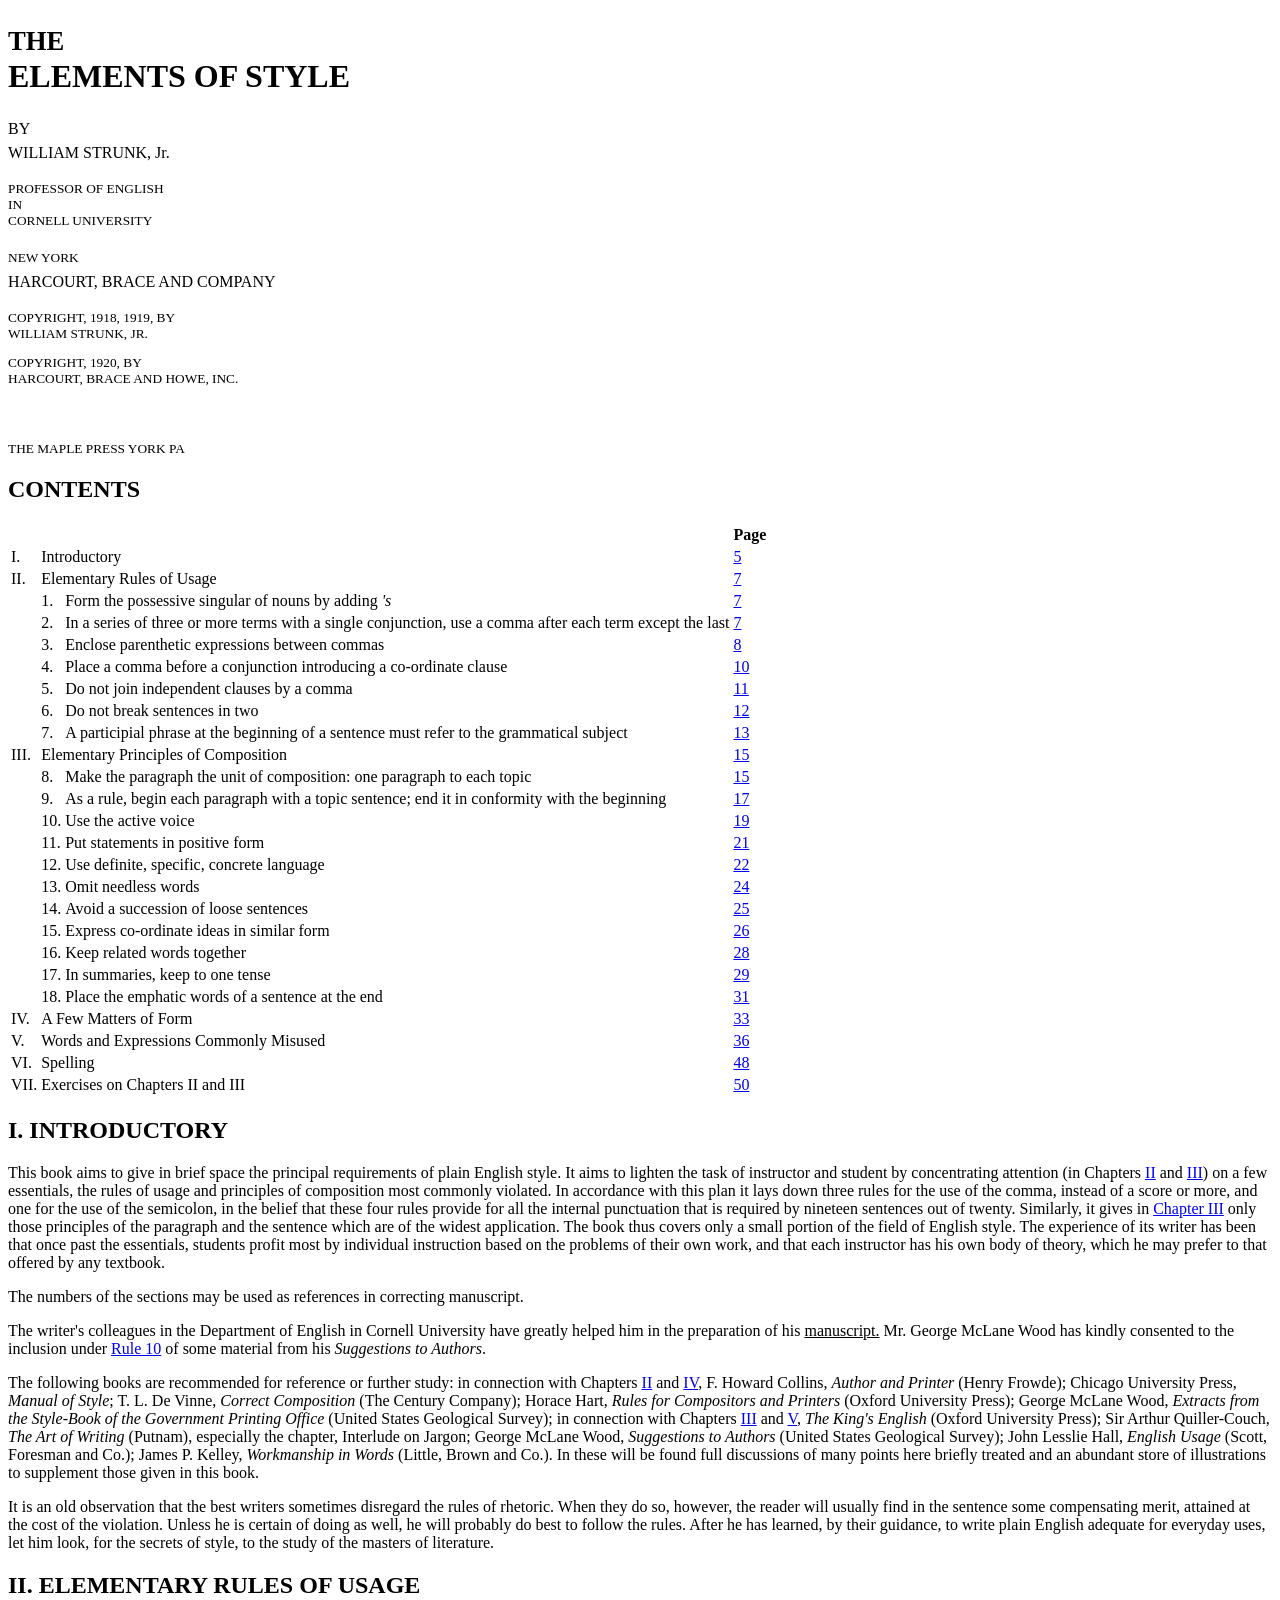
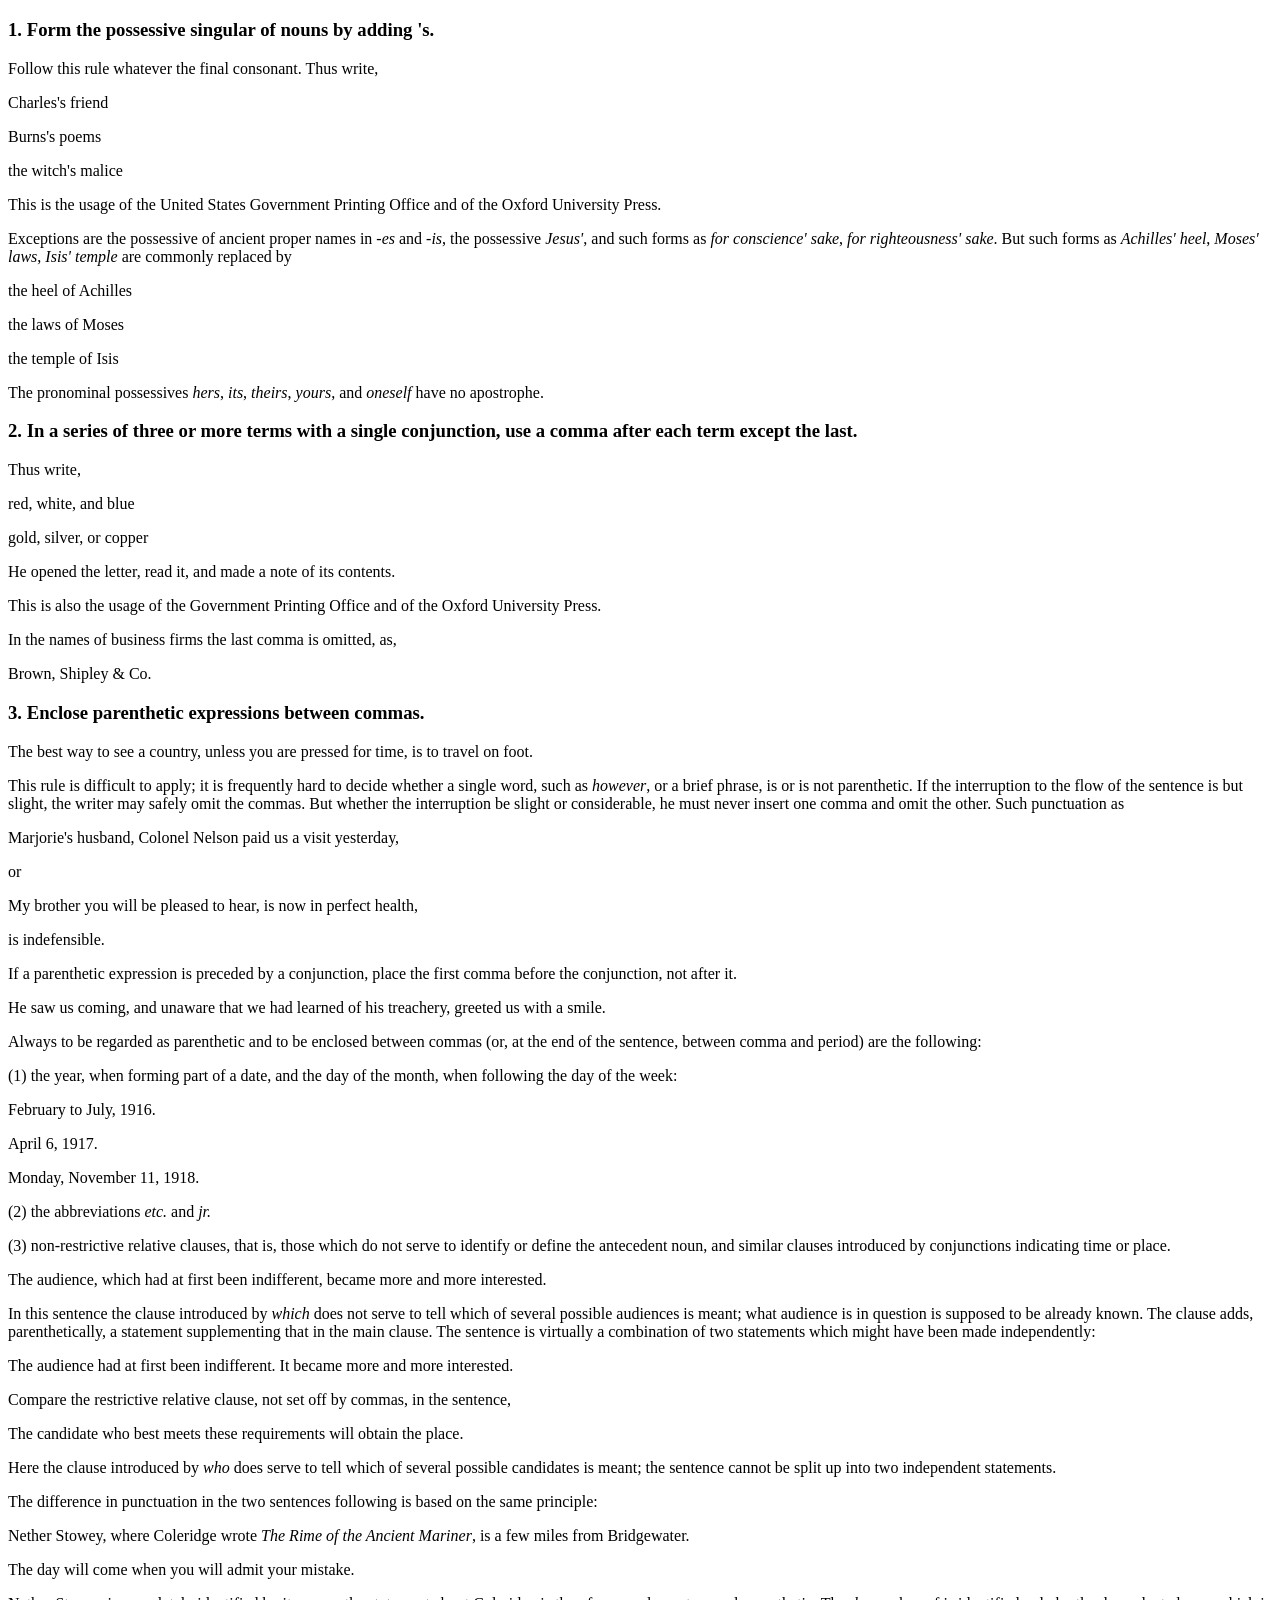
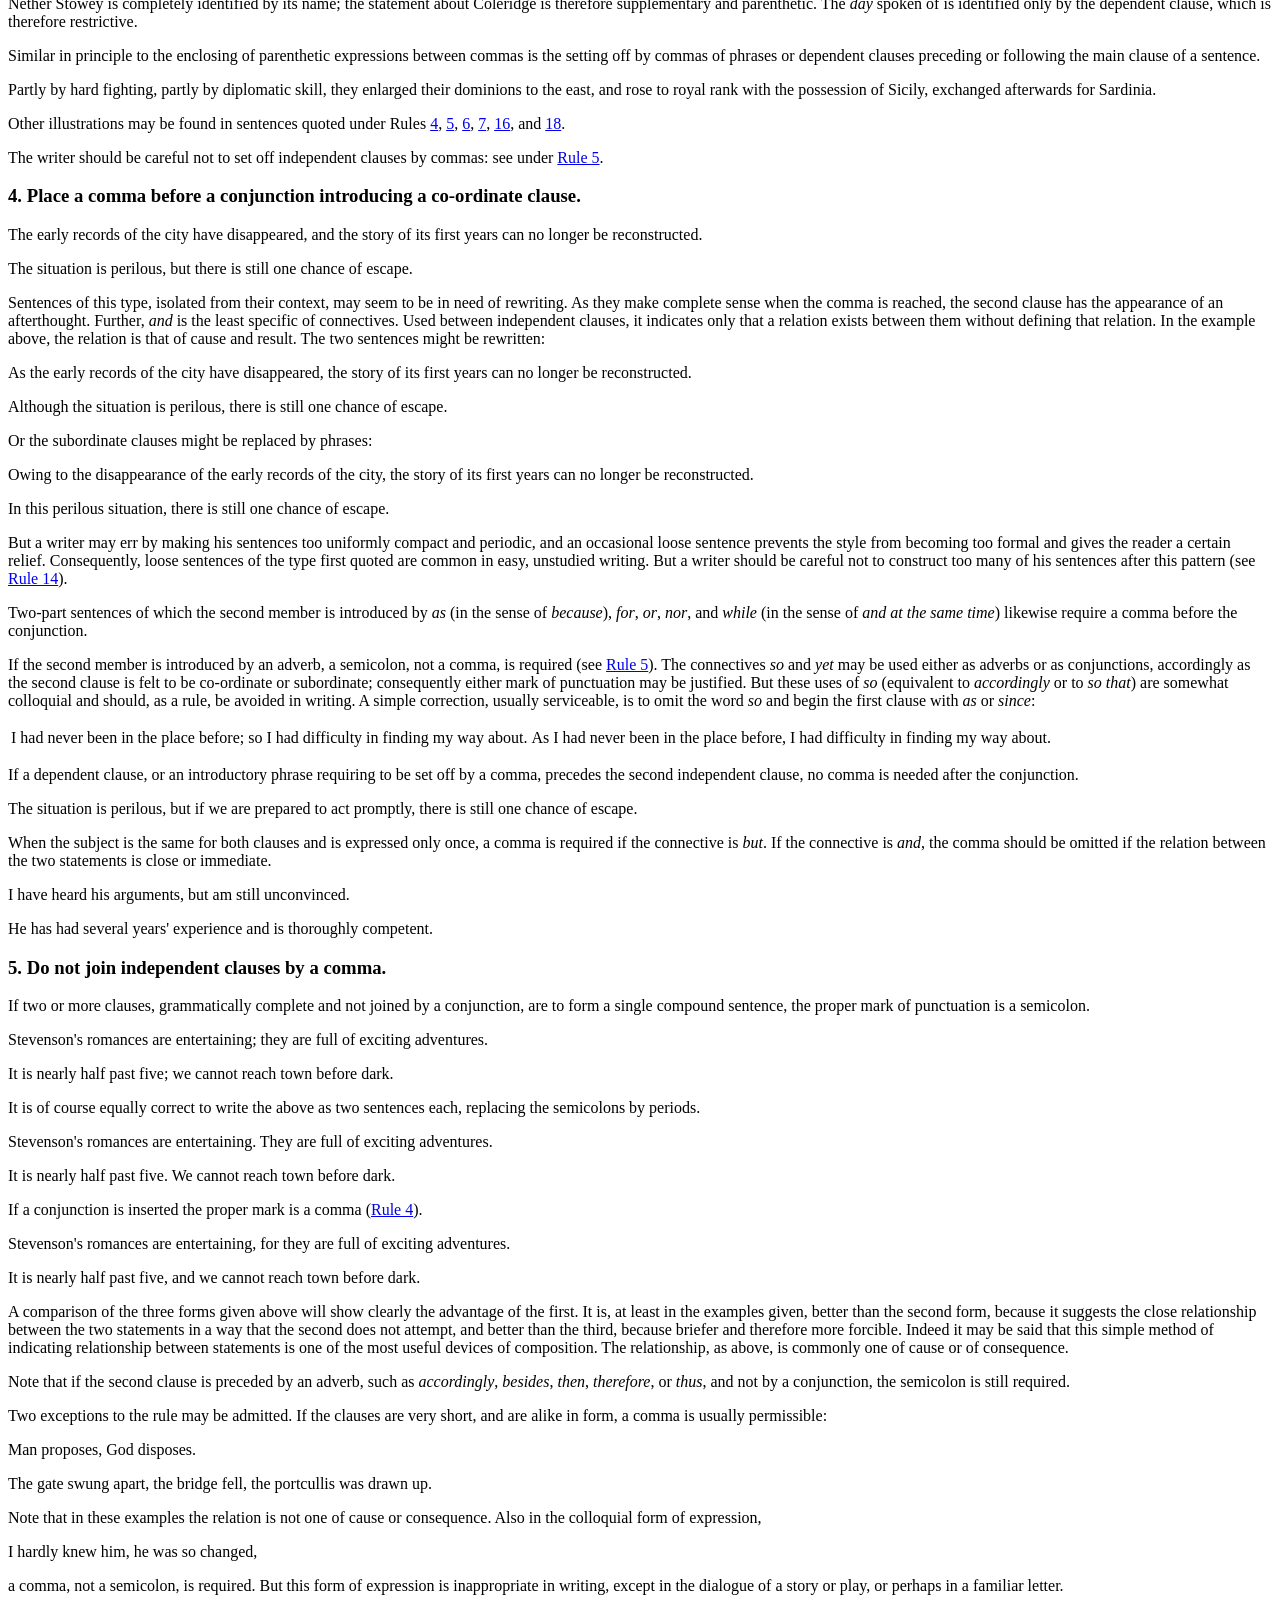
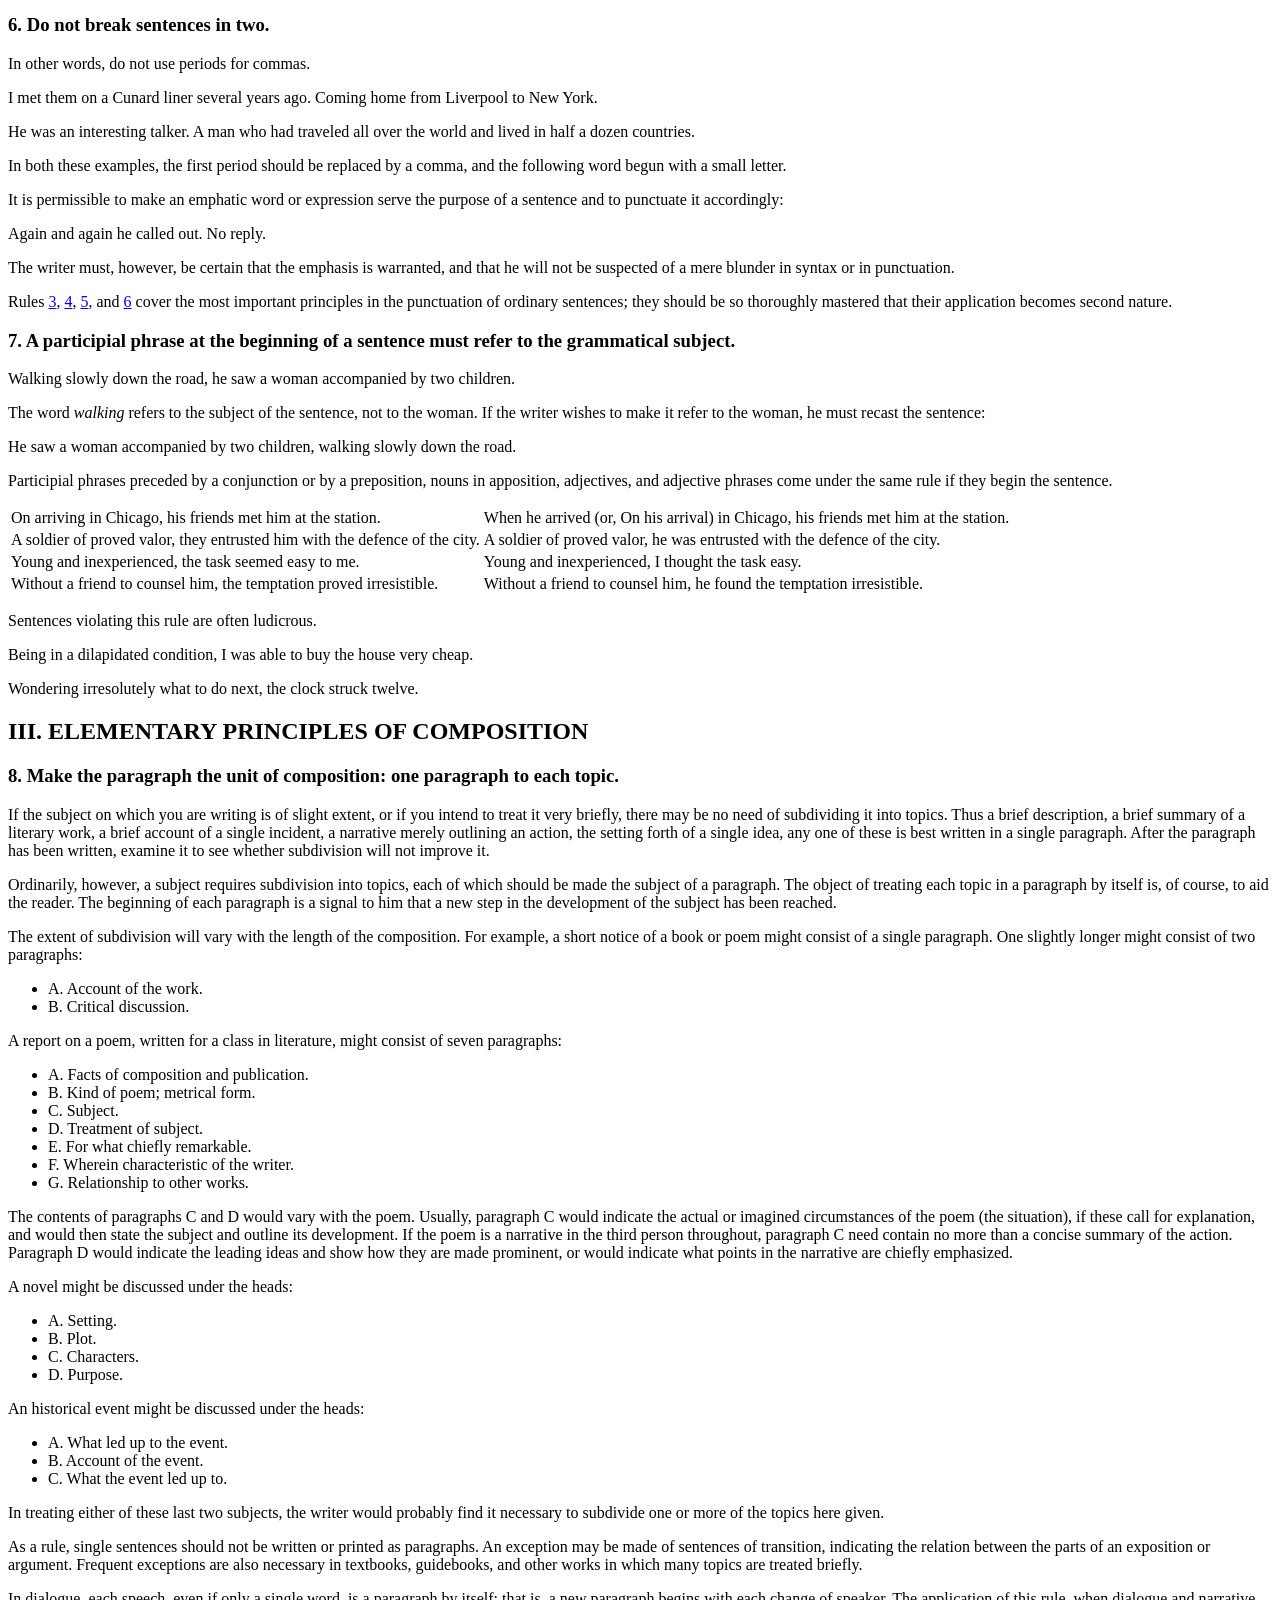
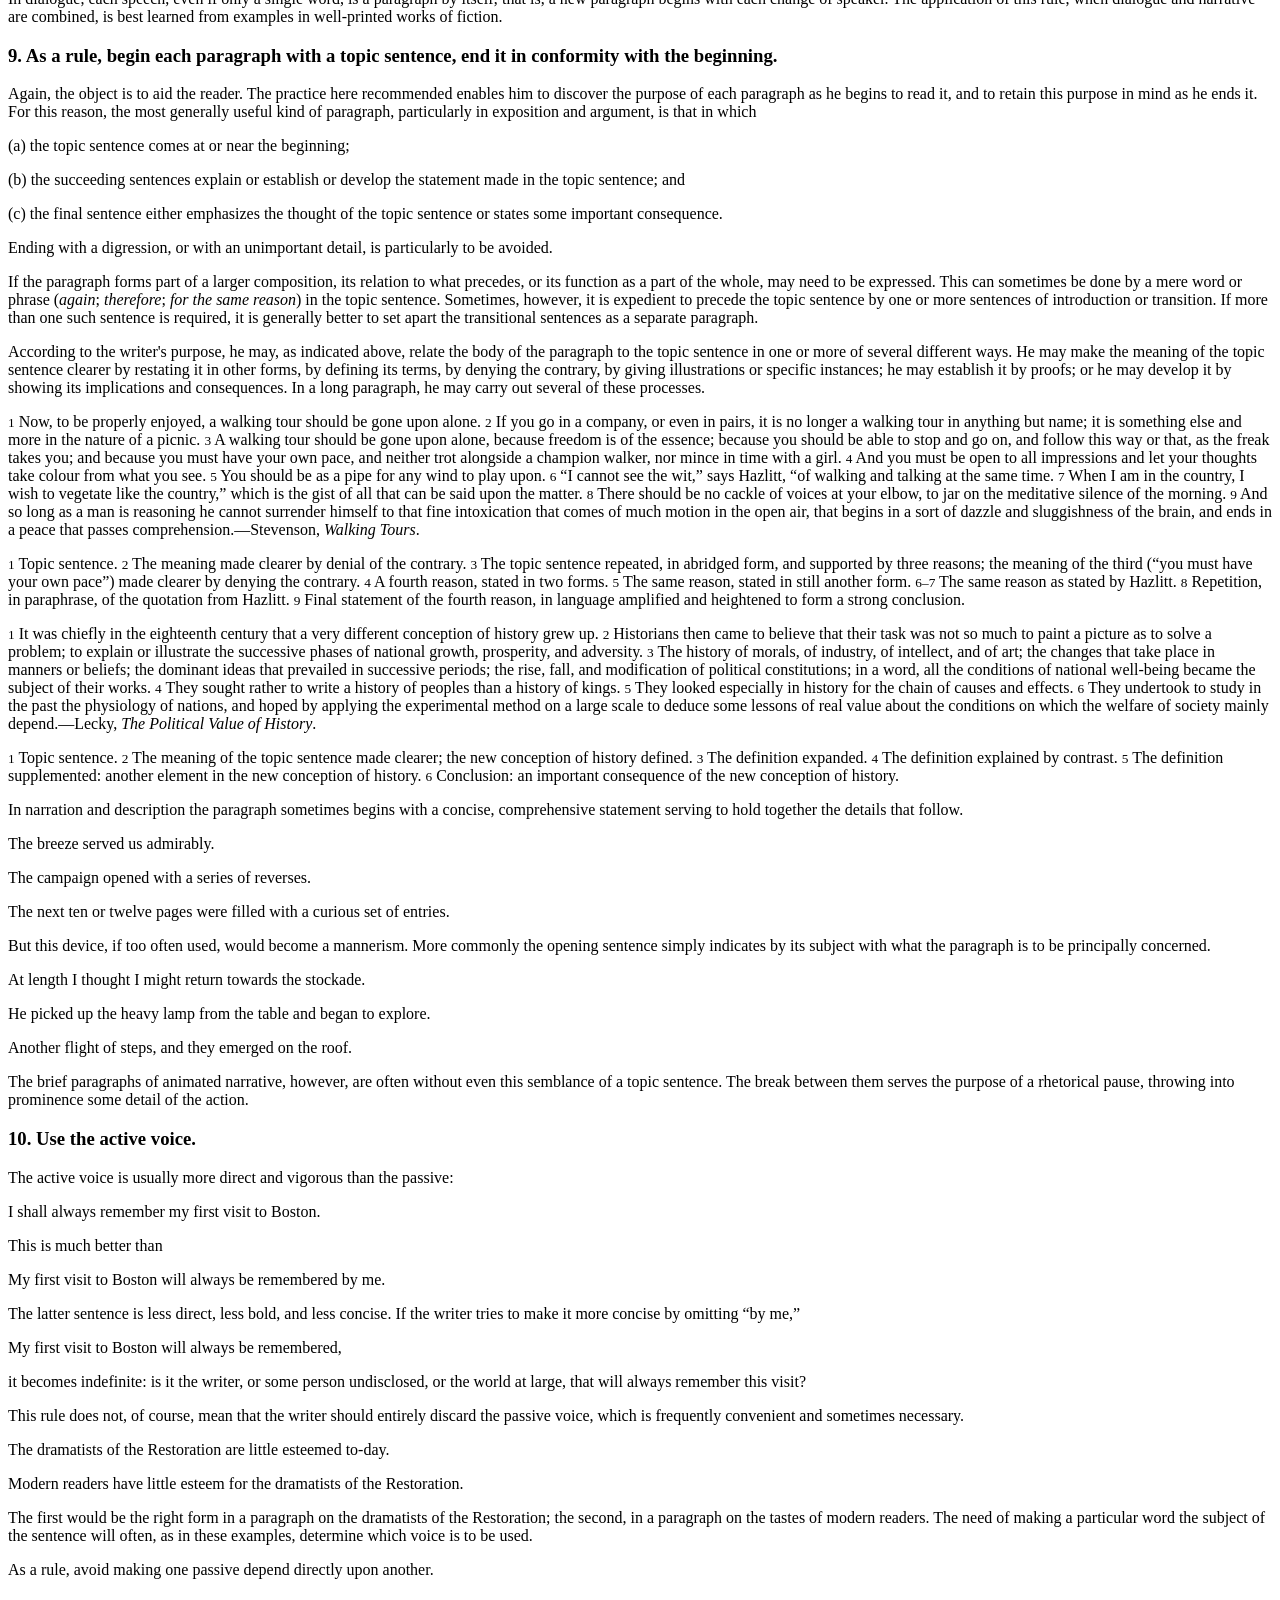
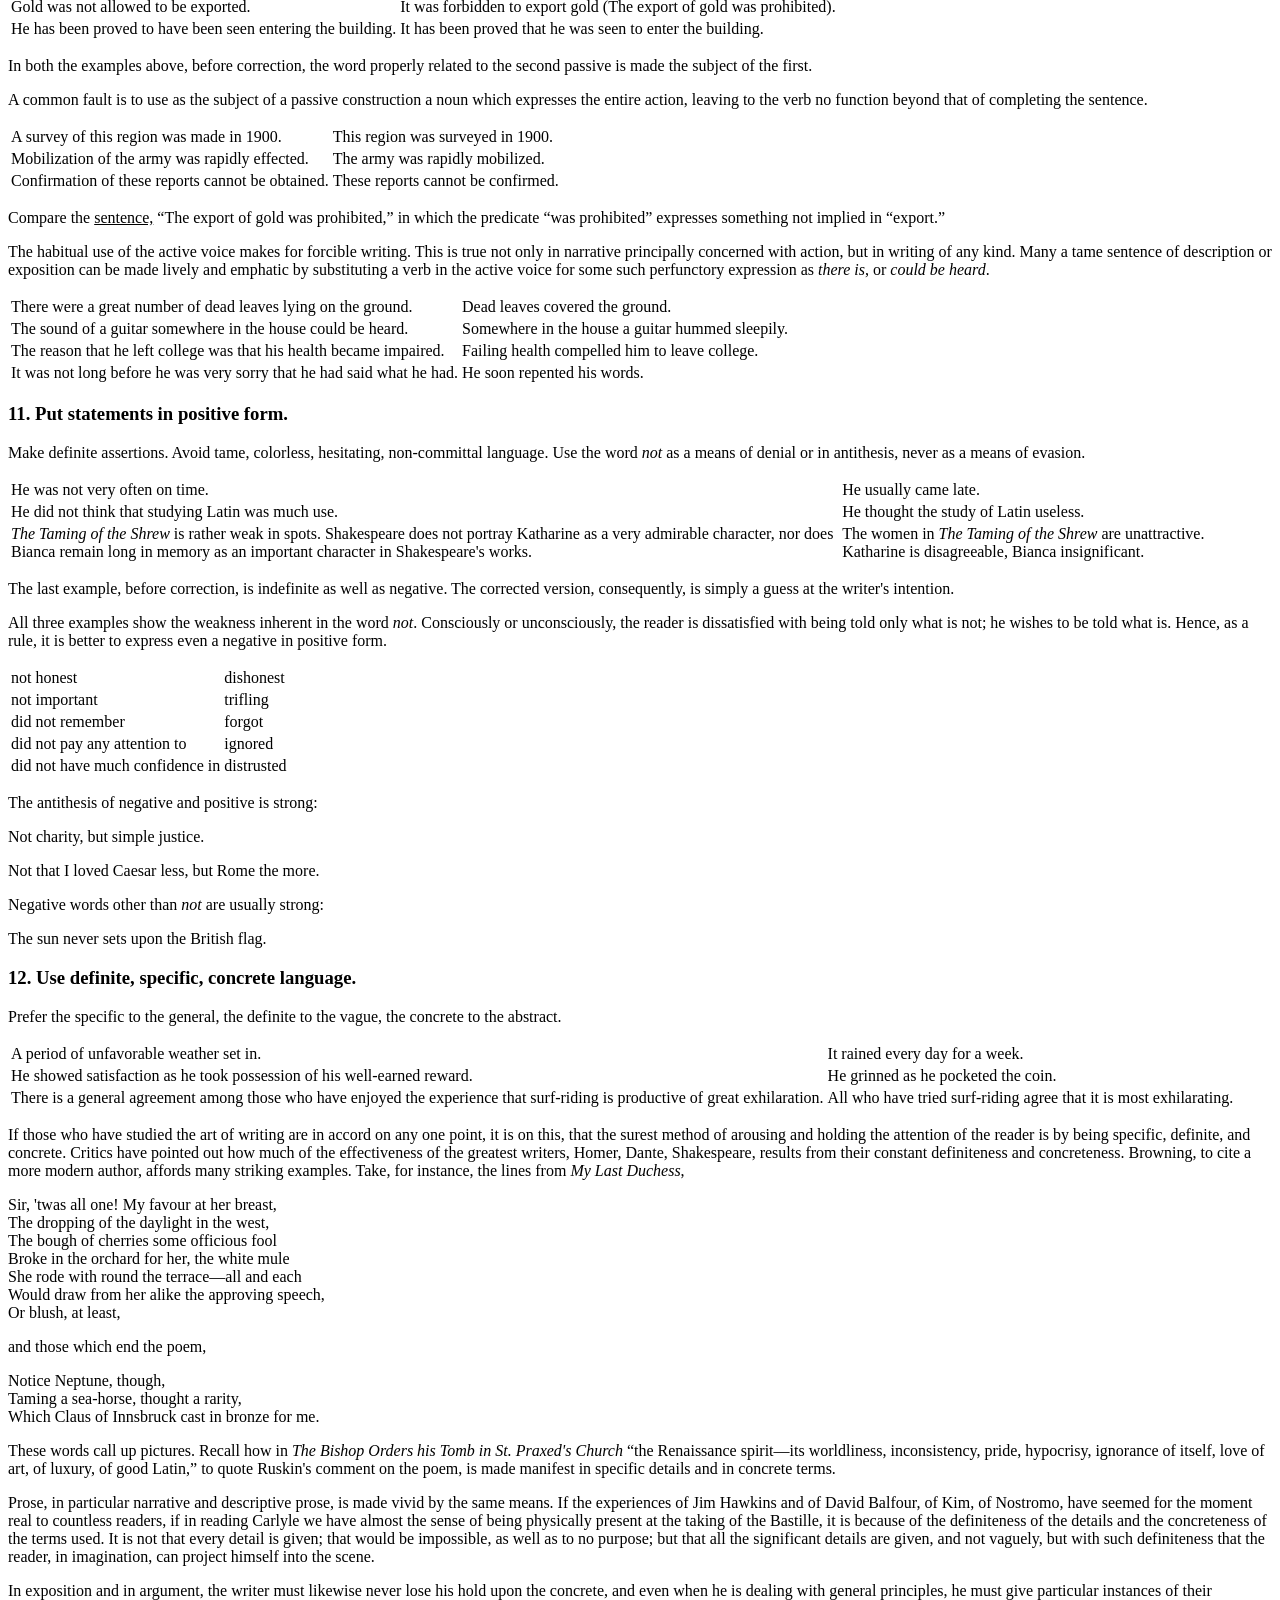
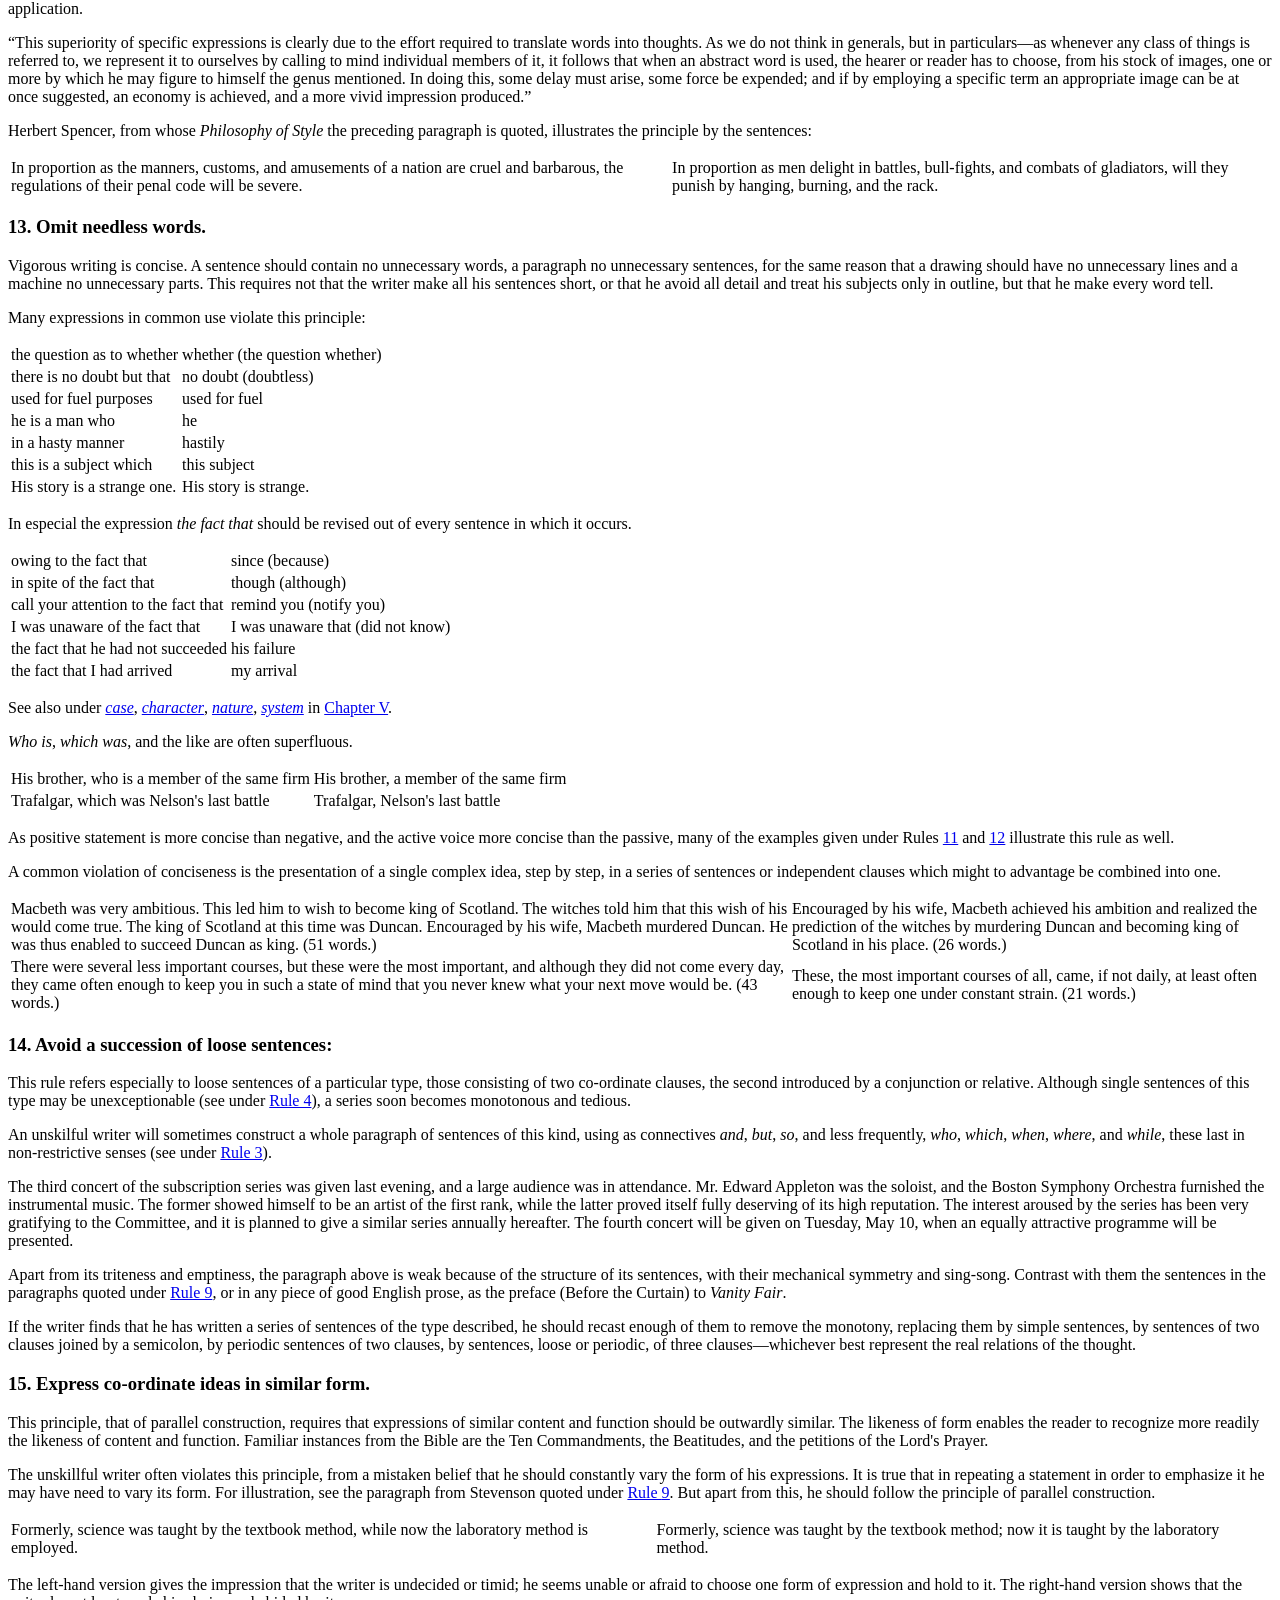
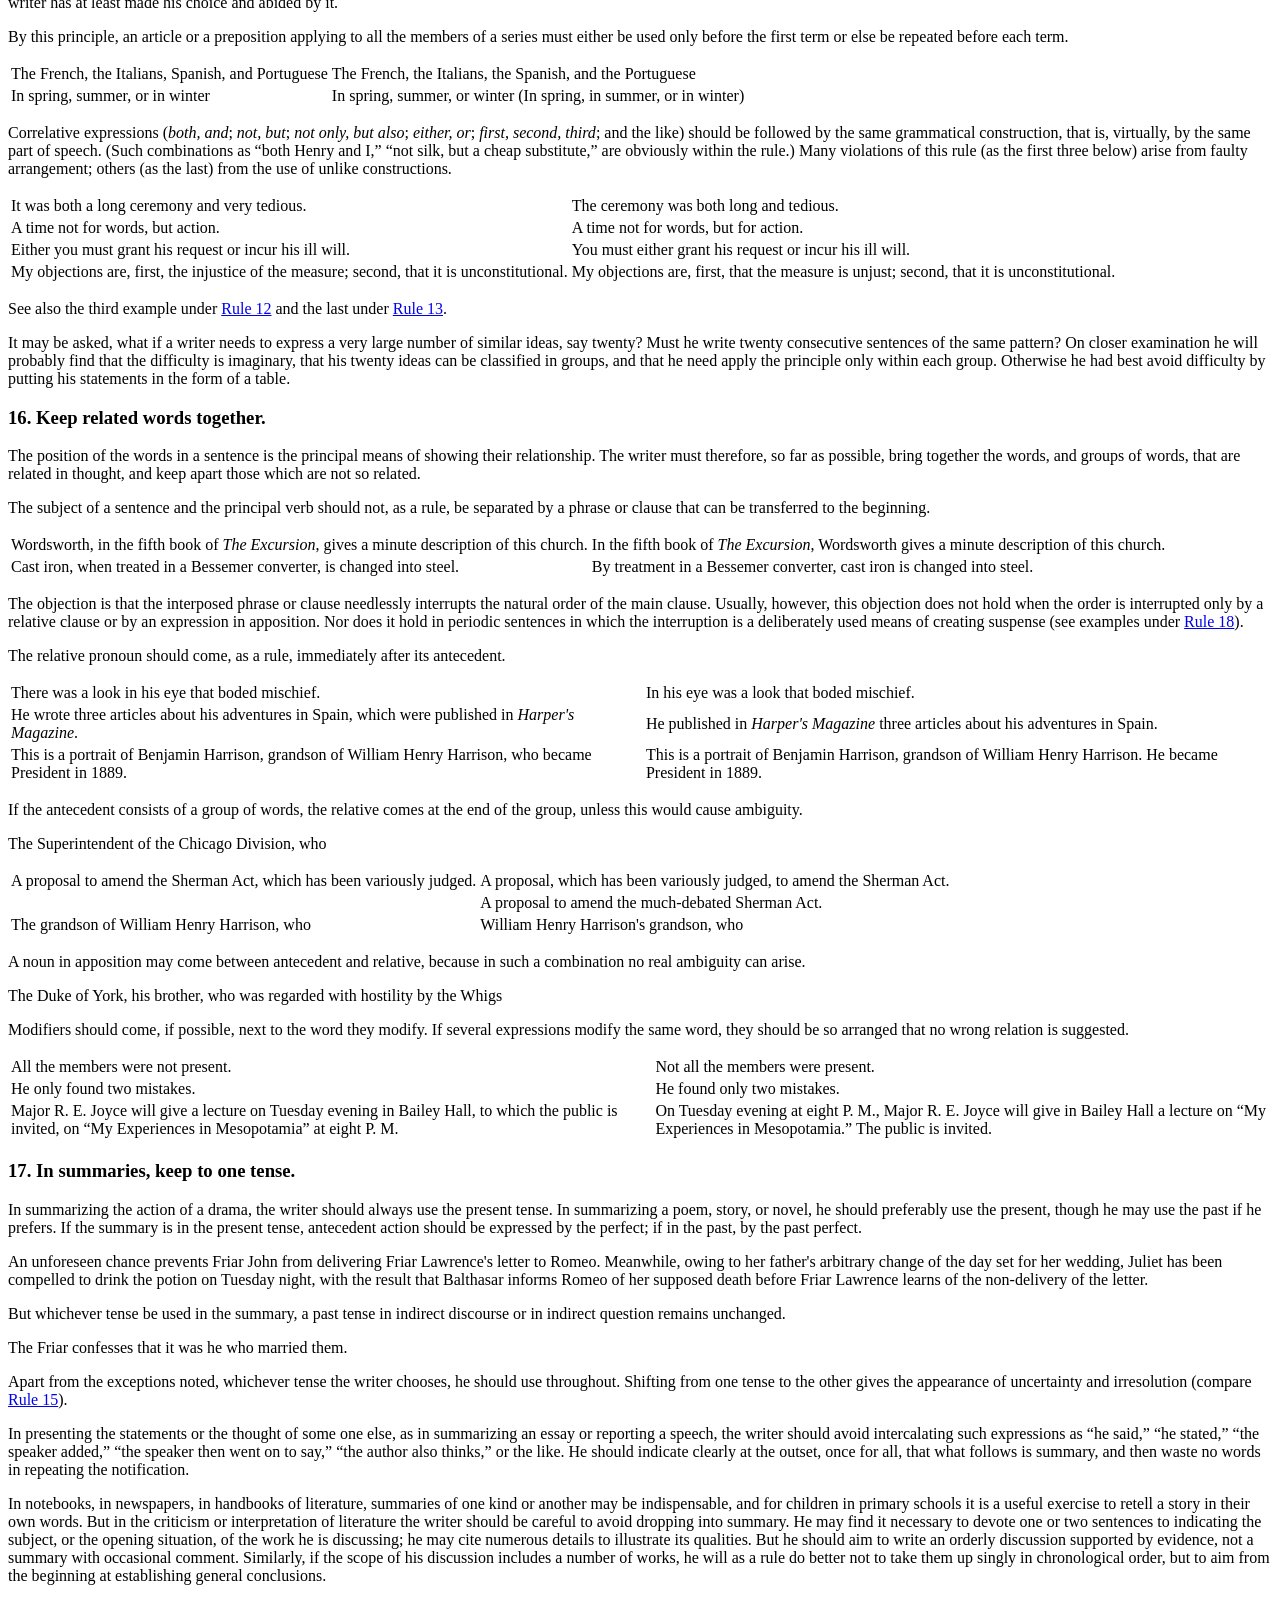
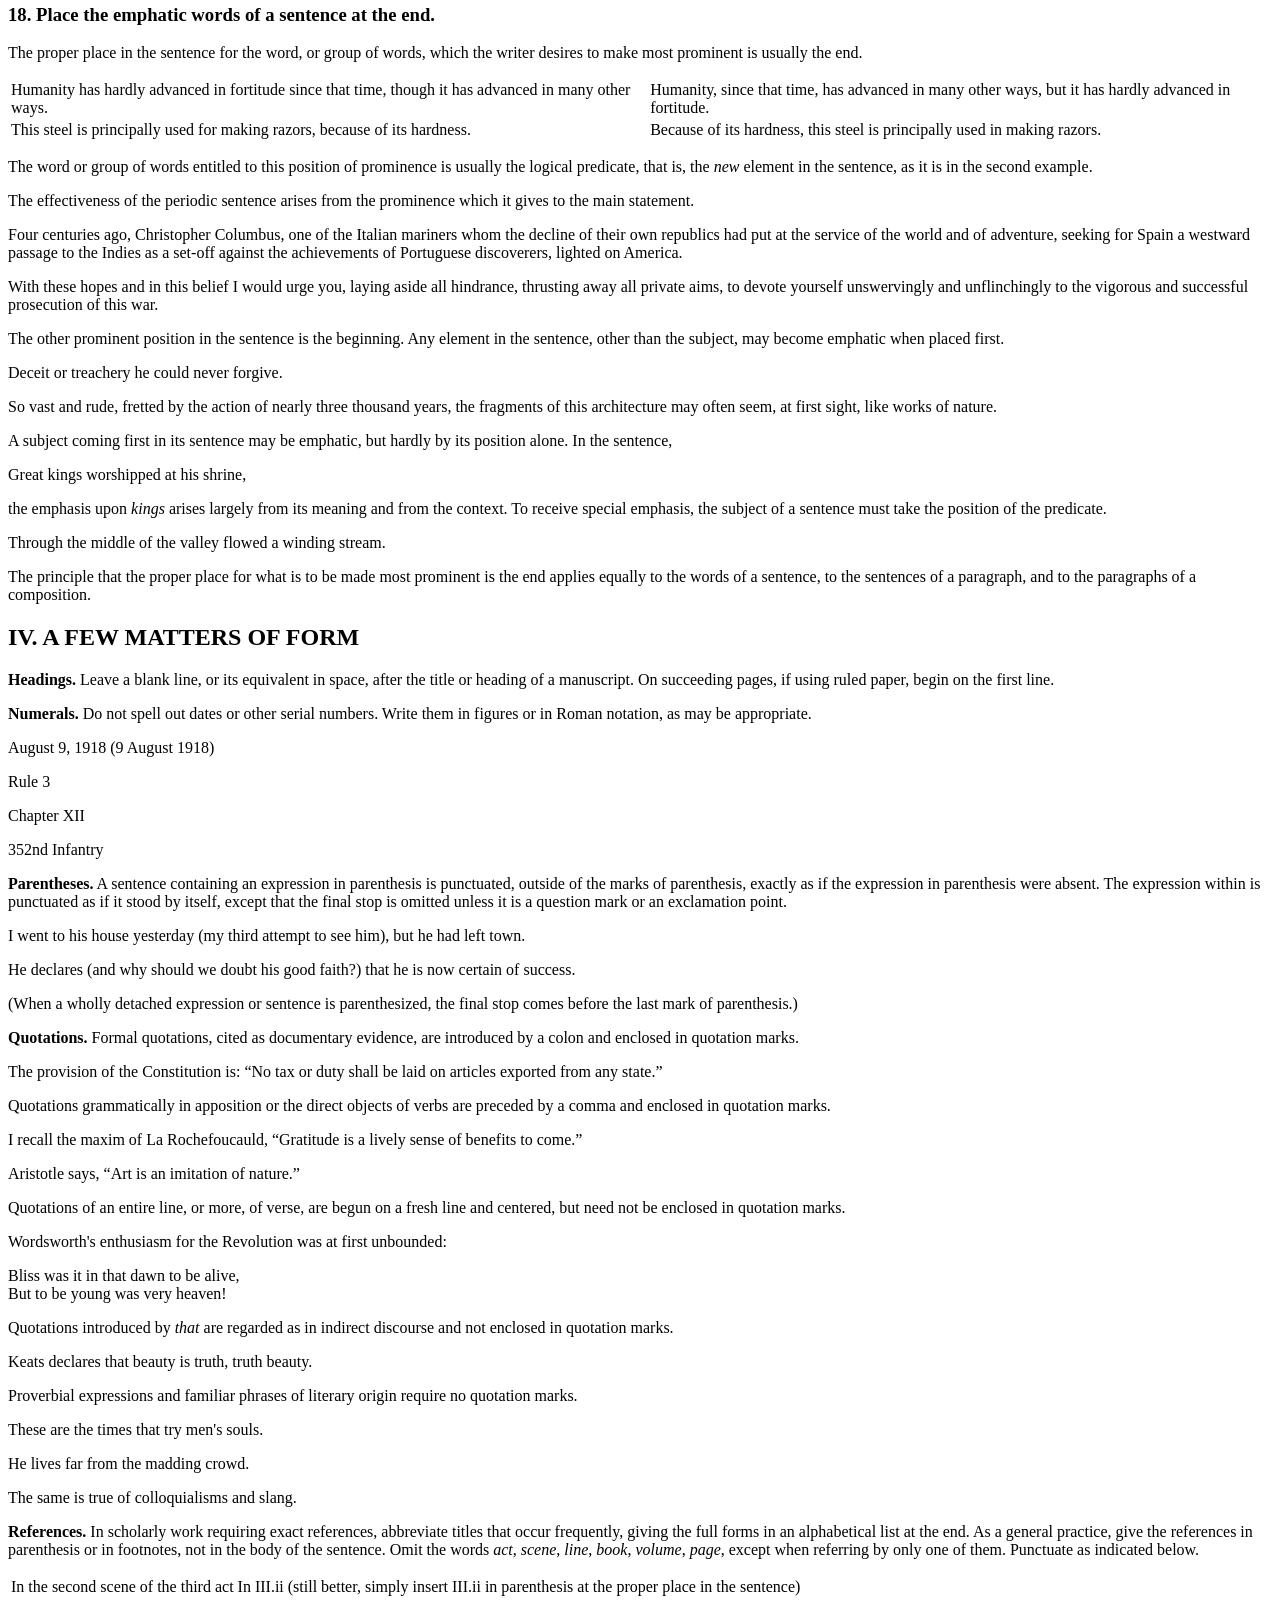
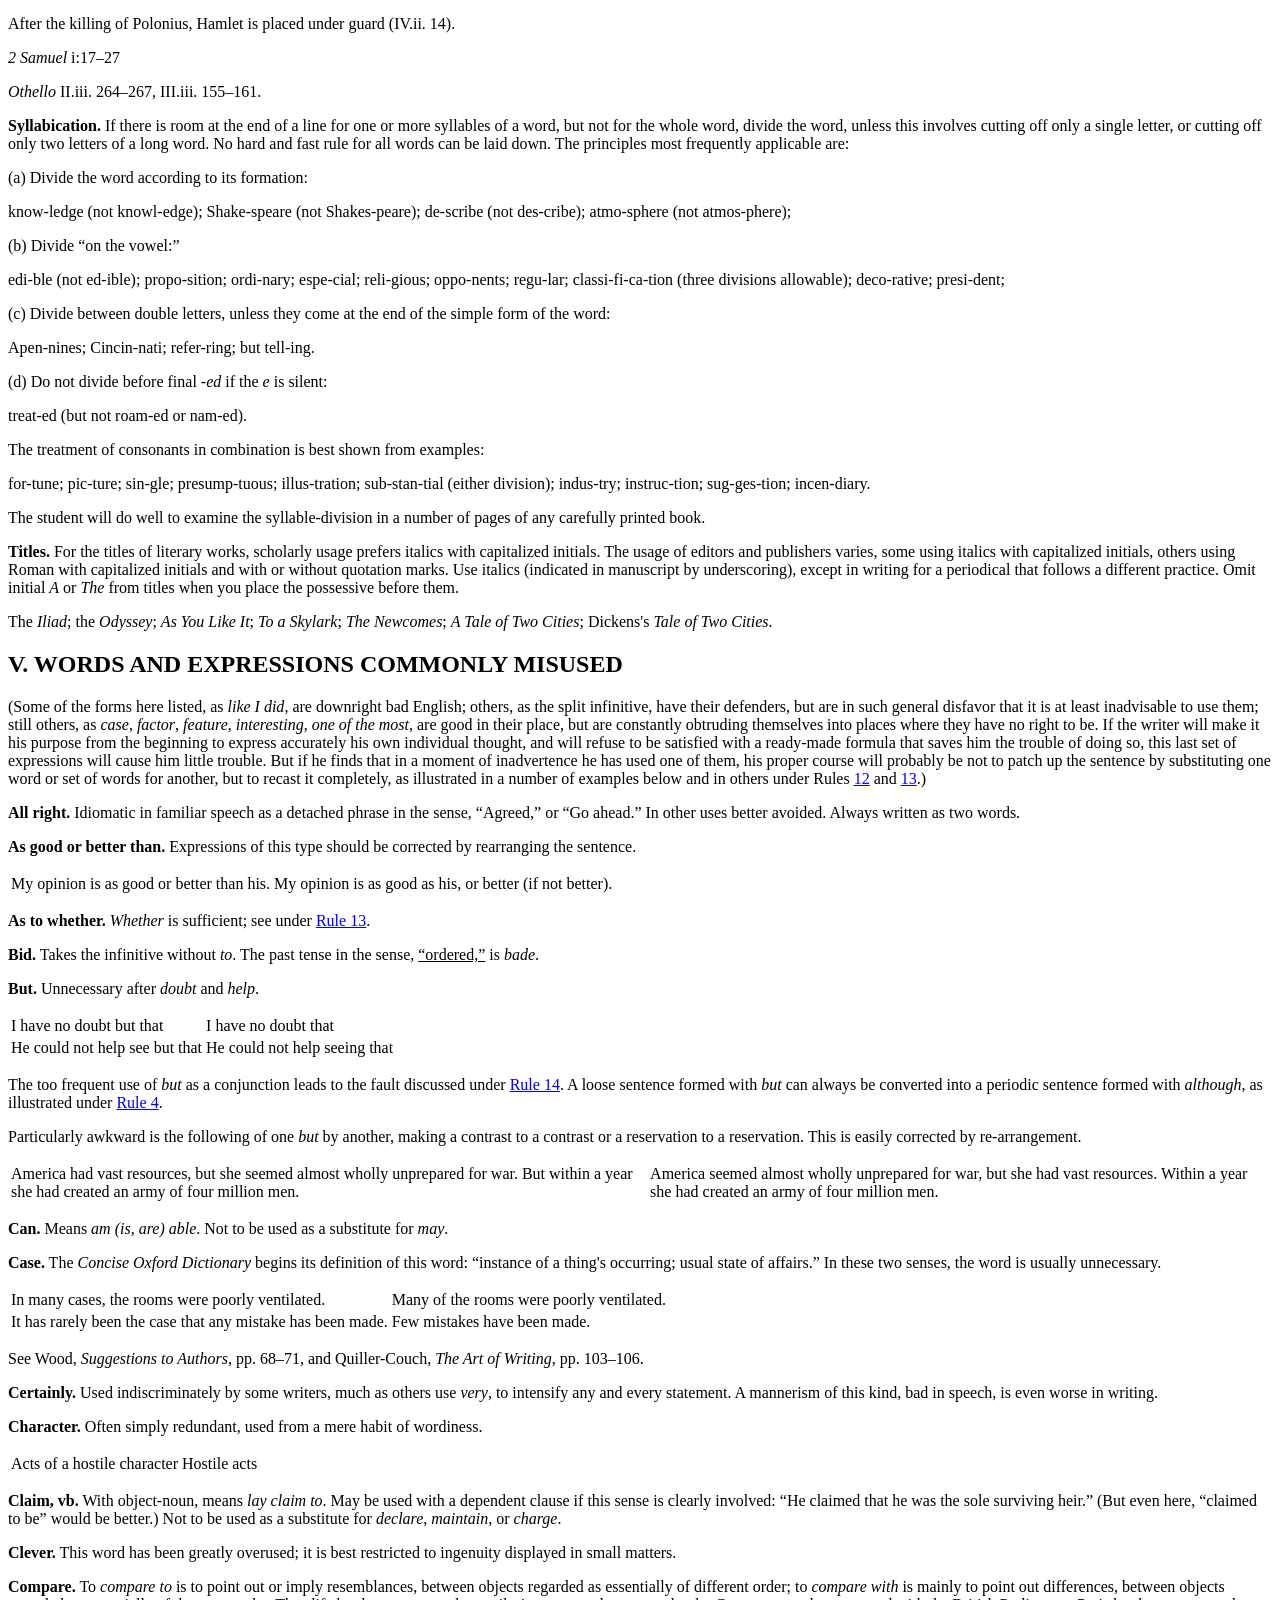
<file: local_rag/data/corpus/elements-of-style.html>
<!doctype html>
<html lang="en">
<head>
<meta charset="utf-8">
<title>The Elements of Style, by William Strunk, Jr. (1918)</title>
</head>
<body>
<pre></pre>

<h1><small>THE</small><br>
ELEMENTS OF STYLE</h1>
<p class="center small-caps" style="line-height: 1.5em;">BY<br>
<span class="xhtml_big">WILLIAM STRUNK, Jr.</span></p>
<p class="center" style="font-size: smaller;">PROFESSOR OF ENGLISH<br>
IN<br>
CORNELL UNIVERSITY</p>
<div class="figcenter" style="width: 80px;">

</div>
<p class="center" style="line-height: 1.5em;"><small>NEW YORK</small><br>
HARCOURT, BRACE AND COMPANY</p>
<p class="center page-break" style="font-size: smaller;">COPYRIGHT, 1918, 1919, BY<br>
WILLIAM STRUNK, JR.</p>
<p class="center" style="font-size: smaller;">COPYRIGHT, 1920, BY<br>
HARCOURT, BRACE AND HOWE, INC.</p>
<p class="center" style="font-size: smaller; margin-top: 4em;">THE MAPLE PRESS YORK PA</p>
<h2>CONTENTS</h2>
<table id="toc" data-summary="Contents">
<tbody><tr>
<td colspan="3"> </td>
<th>Page</th>
</tr>
<tr>
<td class="number">I.</td>
<td class="small-caps" colspan="2">Introductory</td>
<td class="right"><a href="#Page_5" class="pginternal">5</a></td>
</tr>
<tr>
<td class="number">II.</td>
<td class="small-caps" colspan="2">Elementary Rules of Usage</td>
<td class="right"><a href="#Page_7" class="pginternal">7</a></td>
</tr>
<tr>
<td> </td>
<td class="number">1.</td>
<td>Form the possessive singular of nouns by adding <i>'s</i></td>
<td class="right"><a href="#Rule_1" class="pginternal">7</a></td>
</tr>
<tr>
<td> </td>
<td class="number">2.</td>
<td>In a series of three or more terms with a single conjunction, use a comma after each term except the last</td>
<td class="right"><a href="#Rule_2" class="pginternal">7</a></td>
</tr>
<tr>
<td> </td>
<td class="number">3.</td>
<td>Enclose parenthetic expressions between commas</td>
<td class="right"><a href="#Rule_3" class="pginternal">8</a></td>
</tr>
<tr>
<td> </td>
<td class="number">4.</td>
<td>Place a comma before a conjunction introducing a co-ordinate clause</td>
<td class="right"><a href="#Rule_4" class="pginternal">10</a></td>
</tr>
<tr>
<td> </td>
<td class="number">5.</td>
<td>Do not join independent clauses by a comma</td>
<td class="right"><a href="#Rule_5" class="pginternal">11</a></td>
</tr>
<tr>
<td> </td>
<td class="number">6.</td>
<td>Do not break sentences in two</td>
<td class="right"><a href="#Rule_6" class="pginternal">12</a></td>
</tr>
<tr>
<td> </td>
<td class="number">7.</td>
<td>A participial phrase at the beginning of a sentence must refer to the grammatical subject</td>
<td class="right"><a href="#Rule_7" class="pginternal">13</a></td>
</tr>
<tr>
<td class="number">III.</td>
<td class="small-caps" colspan="2">Elementary Principles of Composition</td>
<td class="right"><a href="#Page_15" class="pginternal">15</a></td>
</tr>
<tr>
<td> </td>
<td class="number">8.</td>
<td>Make the paragraph the unit of composition: one paragraph to each topic</td>
<td class="right"><a href="#Rule_8" class="pginternal">15</a></td>
</tr>
<tr>
<td> </td>
<td class="number">9.</td>
<td>As a rule, begin each paragraph with a topic sentence; end it in conformity with the beginning</td>
<td class="right"><a href="#Rule_9" class="pginternal">17</a></td>
</tr>
<tr>
<td> </td>
<td class="number">10.</td>
<td>Use the active voice</td>
<td class="right"><a href="#Rule_10" class="pginternal">19</a></td>
</tr>
<tr>
<td> </td>
<td class="number">11.</td>
<td>Put statements in positive form</td>
<td class="right"><a href="#Rule_11" class="pginternal">21</a></td>
</tr>
<tr>
<td> </td>
<td class="number">12.</td>
<td>Use definite, specific, concrete language</td>
<td class="right"><a href="#Rule_12" class="pginternal">22</a></td>
</tr>
<tr>
<td> </td>
<td class="number">13.</td>
<td>Omit needless words</td>
<td class="right"><a href="#Rule_13" class="pginternal">24</a></td>
</tr>
<tr>
<td> </td>
<td class="number">14.</td>
<td>Avoid a succession of loose sentences</td>
<td class="right"><a href="#Rule_14" class="pginternal">25</a></td>
</tr>
<tr>
<td> </td>
<td class="number">15.</td>
<td>Express co-ordinate ideas in similar form</td>
<td class="right"><a href="#Rule_15" class="pginternal">26</a></td>
</tr>
<tr>
<td> </td>
<td class="number">16.</td>
<td>Keep related words together</td>
<td class="right"><a href="#Rule_16" class="pginternal">28</a></td>
</tr>
<tr>
<td> </td>
<td class="number">17.</td>
<td>In summaries, keep to one tense</td>
<td class="right"><a href="#Rule_17" class="pginternal">29</a></td>
</tr>
<tr>
<td> </td>
<td class="number">18.</td>
<td>Place the emphatic words of a sentence at the end</td>
<td class="right"><a href="#Rule_18" class="pginternal">31</a></td>
</tr>
<tr>
<td class="number">IV.</td>
<td class="small-caps" colspan="2">A Few Matters of Form</td>
<td class="right"><a href="#Page_33" class="pginternal">33</a></td>
</tr>
<tr>
<td class="number">V.</td>
<td class="small-caps" colspan="2">Words and Expressions Commonly Misused</td>
<td class="right"><a href="#Page_36" class="pginternal">36</a></td>
</tr>
<tr>
<td class="number">VI.</td>
<td class="small-caps" colspan="2">Spelling</td>
<td class="right"><a href="#Page_48" class="pginternal">48</a></td>
</tr>
<tr>
<td class="number">VII.</td>
<td class="small-caps" colspan="2">Exercises on Chapters II and III</td>
<td class="right"><a href="#Page_50" class="pginternal">50</a></td>
</tr>
</tbody></table>
<h2>I. INTRODUCTORY</h2>
<p>This book aims to give in brief space the principal requirements
of plain English style. It aims to lighten the
task of instructor and student by concentrating attention
(in Chapters <a href="#Page_7" class="pginternal">II</a> and <a href="#Page_15" class="pginternal">III</a>) on a few essentials, the rules of
usage and principles of composition most commonly violated.
In accordance with this plan it lays down three
rules for the use of the comma, instead of a score or more,
and one for the use of the semicolon, in the belief that
these four rules provide for all the internal punctuation
that is required by nineteen sentences out of twenty.
Similarly, it gives in <a href="#Page_15" class="pginternal">Chapter III</a> only those principles of
the paragraph and the sentence which are of the widest
application. The book thus covers only a small portion of
the field of English style. The experience of its writer has
been that once past the essentials, students profit most by
individual instruction based on the problems of their own
work, and that each instructor has his own body of theory,
which he may prefer to that offered by any textbook.</p>
<p>The numbers of the sections may be used as references
in correcting manuscript.</p>
<p>The writer's colleagues in the Department of English in
Cornell University have greatly helped him in the preparation
of his <ins title="manuscript">manuscript.</ins> Mr. George McLane Wood has
kindly consented to the inclusion under <a href="#Rule_10" class="pginternal">Rule 10</a> of some
material from his <cite>Suggestions to Authors</cite>.</p>
<p>The following books are recommended for reference or
further study: in connection with Chapters <a href="#Page_7" class="pginternal">II</a> and <a href="#Page_33" class="pginternal">IV</a>,
F. Howard Collins, <cite>Author and Printer</cite> (Henry Frowde);
Chicago University Press, <cite>Manual of Style</cite>; T. L. De
Vinne, <cite>Correct Composition</cite> (The Century Company);
Horace Hart, <cite>Rules for Compositors and Printers</cite> (Oxford

University Press); George McLane Wood, <cite>Extracts from
the Style-Book of the Government Printing Office</cite> (United
States Geological Survey); in connection with Chapters
<a href="#Page_15" class="pginternal">III</a> and <a href="#Page_36" class="pginternal">V</a>, <cite>The King's English</cite> (Oxford University Press);
Sir Arthur Quiller-Couch, <cite>The Art of Writing</cite> (Putnam),
especially the chapter, Interlude on Jargon; George
McLane Wood, <cite>Suggestions to Authors</cite> (United States
Geological Survey); John Lesslie Hall, <cite>English Usage</cite>
(Scott, Foresman and Co.); James P. Kelley, <cite>Workmanship
in Words</cite> (Little, Brown and Co.). In these will be
found full discussions of many points here briefly treated
and an abundant store of illustrations to supplement those
given in this book.</p>
<p>It is an old observation that the best writers sometimes
disregard the rules of rhetoric. When they do so, however,
the reader will usually find in the sentence some compensating
merit, attained at the cost of the violation. Unless he
is certain of doing as well, he will probably do best to follow
the rules. After he has learned, by their guidance, to
write plain English adequate for everyday uses, let him
look, for the secrets of style, to the study of the masters
of literature.</p>
<h2>II. ELEMENTARY RULES OF USAGE</h2>
<h3><a id="Rule_1">1.</a> Form the possessive singular of nouns by adding 's.</h3>
<p>Follow this rule whatever the final consonant. Thus
write,</p>
<div class="example">
<p>Charles's friend</p>
<p>Burns's poems</p>
<p>the witch's malice</p>
</div>
<p>This is the usage of the United States Government
Printing Office and of the Oxford University Press.</p>
<p>Exceptions are the possessive of ancient proper names
in <i>-es</i> and <i>-is</i>, the possessive <i>Jesus'</i>, and such forms as
<i>for conscience' sake</i>, <i>for righteousness' sake</i>. But such forms
as <i>Achilles' heel</i>, <i>Moses' laws</i>, <i>Isis' temple</i> are commonly
replaced by</p>
<div class="example">
<p>the heel of Achilles</p>
<p>the laws of Moses</p>
<p>the temple of Isis</p>
</div>
<p>The pronominal possessives <i>hers</i>, <i>its</i>, <i>theirs</i>, <i>yours</i>, and
<i>oneself</i> have no apostrophe.</p>
<h3><a id="Rule_2">2.</a> In a series of three or more terms with a single conjunction, use a comma after each term except the last.</h3>
<p>Thus write,</p>
<div class="example">
<p>red, white, and blue</p>
<p>gold, silver, or copper</p>
<p>He opened the letter, read it, and made a note of its contents.</p>
</div>
<p>This is also the usage of the Government Printing
Office and of the Oxford University Press.</p>
<p>In the names of business firms the last comma is omitted,
as,</p>
<div class="example">
<p>Brown, Shipley &amp; Co.</p>
</div>
<h3><a id="Rule_3">3.</a> Enclose parenthetic expressions between commas.</h3>
<div class="example">
<p>The best way to see a country, unless you are pressed for time, is to
travel on foot.</p>
</div>
<p>This rule is difficult to apply; it is frequently hard to
decide whether a single word, such as <i>however</i>, or a brief
phrase, is or is not parenthetic. If the interruption to the
flow of the sentence is but slight, the writer may safely
omit the commas. But whether the interruption be slight
or considerable, he must never insert one comma and omit
the other. Such punctuation as</p>
<div class="example">
<p>Marjorie's husband, Colonel Nelson paid us a visit yesterday,</p>
</div>
<p class="no-indent">or</p>
<div class="example">
<p>My brother you will be pleased to hear, is now in perfect health,</p>
</div>
<p class="no-indent">is indefensible.</p>
<p>If a parenthetic expression is preceded by a conjunction,
place the first comma before the conjunction, not after it.</p>
<div class="example">
<p>He saw us coming, and unaware that we had learned of his treachery,
greeted us with a smile.</p>
</div>
<p>Always to be regarded as parenthetic and to be enclosed
between commas (or, at the end of the sentence, between
comma and period) are the following:</p>
<p>(1) the year, when forming part of a date, and the day
of the month, when following the day of the week:</p>
<div class="example">
<p>February to July, 1916.</p>
<p>April 6, 1917.</p>
<p>Monday, November 11, 1918.</p>
</div>
<p>(2) the abbreviations <i>etc.</i> and <i>jr.</i></p>
<p>(3) non-restrictive relative clauses, that is, those which
do not serve to identify or define the antecedent noun, and
similar clauses introduced by conjunctions indicating time
or place.</p>
<div class="example">
<p>The audience, which had at first been indifferent, became more and
more interested.</p>
</div>
<p class="no-indent">In this sentence the clause introduced by <i>which</i> does not
serve to tell which of several possible audiences is meant;
what audience is in question is supposed to be already
known. The clause adds, parenthetically, a statement supplementing
that in the main clause. The sentence is virtually
a combination of two statements which might have
been made independently:</p>
<div class="example">
<p>The audience had at first been indifferent. It became more and
more interested.</p>
</div>
<p class="no-indent">Compare the restrictive relative clause, not set off by commas,
in the sentence,</p>
<div class="example">
<p>The candidate who best meets these requirements will obtain the
place.</p>
</div>
<p class="no-indent">Here the clause introduced by <i>who</i> does serve to tell which of
several possible candidates is meant; the sentence cannot be
split up into two independent statements.</p>
<p>The difference in punctuation in the two sentences following
is based on the same principle:</p>
<div class="example">
<p>Nether Stowey, where Coleridge wrote <cite>The Rime of the Ancient
Mariner</cite>, is a few miles from Bridgewater.</p>
<p>The day will come when you will admit your mistake.</p>
</div>
<p class="no-indent">Nether Stowey is completely identified by its name; the
statement about Coleridge is therefore supplementary and
parenthetic. The <em>day</em> spoken of is identified only by the
dependent clause, which is therefore restrictive.</p>
<p>Similar in principle to the enclosing of parenthetic expressions
between commas is the setting off by commas of
phrases or dependent clauses preceding or following the
main clause of a sentence.</p>
<div class="example">
<p>Partly by hard fighting, partly by diplomatic skill, they enlarged
their dominions to the east, and rose to royal rank with the possession
of Sicily, exchanged afterwards for Sardinia.</p>
</div>
<p class="no-indent">Other illustrations may be found in sentences quoted under
Rules <a href="#Rule_4" class="pginternal">4</a>, <a href="#Rule_5" class="pginternal">5</a>, <a href="#Rule_6" class="pginternal">6</a>, <a href="#Rule_7" class="pginternal">7</a>, <a href="#Rule_16" class="pginternal">16</a>, and <a href="#Rule_18" class="pginternal">18</a>.</p>
<p>The writer should be careful not to set off independent
clauses by commas: see under <a href="#Rule_5" class="pginternal">Rule 5</a>.</p>
<h3><a id="Rule_4">4.</a> Place a comma before a conjunction introducing a co-ordinate clause.</h3>
<div class="example">
<p>The early records of the city have disappeared, and the story of its
first years can no longer be reconstructed.</p>
<p>The situation is perilous, but there is still one chance of escape.</p>
</div>
<p>Sentences of this type, isolated from their context, may
seem to be in need of rewriting. As they make complete
sense when the comma is reached, the second clause has
the appearance of an afterthought. Further, <i>and</i> is the
least specific of connectives. Used between independent
clauses, it indicates only that a relation exists between
them without defining that relation. In the example
above, the relation is that of cause and result. The two
sentences might be rewritten:</p>
<div class="example">
<p>As the early records of the city have disappeared, the story of its first
years can no longer be reconstructed.</p>
<p>Although the situation is perilous, there is still one chance of escape.</p>
</div>
<p class="no-indent">Or the subordinate clauses might be replaced by phrases:</p>
<div class="example">
<p>Owing to the disappearance of the early records of the city, the story
of its first years can no longer be reconstructed.</p>
<p>In this perilous situation, there is still one chance of escape.</p>
</div>
<p>But a writer may err by making his sentences too
uniformly compact and periodic, and an occasional loose
sentence prevents the style from becoming too formal and
gives the reader a certain relief. Consequently, loose
sentences of the type first quoted are common in easy,
unstudied writing. But a writer should be careful not to
construct too many of his sentences after this pattern
(see <a href="#Rule_14" class="pginternal">Rule 14</a>).</p>
<p>Two-part sentences of which the second member is
introduced by <i>as</i> (in the sense of <i>because</i>), <i>for</i>, <i>or</i>, <i>nor</i>, and
<i>while</i> (in the sense of <i>and at the same time</i>) likewise require a
comma before the conjunction.</p>
<p>If the second member is introduced by an adverb, a
semicolon, not a comma, is required (see <a href="#Rule_5" class="pginternal">Rule 5</a>). The
connectives <i>so</i> and <i>yet</i> may be used either as adverbs or as
conjunctions, accordingly as the second clause is felt to be
co-ordinate or subordinate; consequently either mark of
punctuation may be justified. But these uses of <i>so</i> (equivalent
to <i>accordingly</i> or to <i>so that</i>) are somewhat colloquial
and should, as a rule, be avoided in writing. A simple correction,
usually serviceable, is to omit the word <i>so</i> and begin
the first clause with <i>as</i> or <i>since</i>:</p>
<table class="example">
<tbody><tr>
<td class="first">I had never been in the place before; so I had difficulty in finding my way about.</td>
<td class="second">As I had never been in the place before, I had difficulty in finding my way about.</td>
</tr>
</tbody></table>
<p>If a dependent clause, or an introductory phrase requiring
to be set off by a comma, precedes the second independent
clause, no comma is needed after the conjunction.</p>
<div class="example">
<p>The situation is perilous, but if we are prepared to act promptly,
there is still one chance of escape.</p>
</div>
<p>When the subject is the same for both clauses and is
expressed only once, a comma is required if the connective
is <i>but</i>. If the connective is <i>and</i>, the comma should be
omitted if the relation between the two statements is close
or immediate.</p>
<div class="example">
<p>I have heard his arguments, but am still unconvinced.</p>
<p>He has had several years' experience and is thoroughly competent.</p>
</div>
<h3><a id="Rule_5">5.</a> Do not join independent clauses by a comma.</h3>
<p>If two or more clauses, grammatically complete and not
joined by a conjunction, are to form a single compound
sentence, the proper mark of punctuation is a semicolon.</p>
<div class="example">
<p>Stevenson's romances are entertaining; they are full of exciting
adventures.</p>
<p>It is nearly half past five; we cannot reach town before dark.</p>
</div>
<p>It is of course equally correct to write the above as two
sentences each, replacing the semicolons by periods.</p>
<div class="example">
<p>Stevenson's romances are entertaining. They are full of exciting
adventures.</p>
<p>It is nearly half past five. We cannot reach town before dark.</p>
</div>
<p>If a conjunction is inserted the proper mark is a comma
(<a href="#Rule_4" class="pginternal">Rule 4</a>).</p>
<div class="example">
<p>Stevenson's romances are entertaining, for they are full of exciting
adventures.</p>
<p>It is nearly half past five, and we cannot reach town before dark.</p>
</div>
<p>A comparison of the three forms given above will show
clearly the advantage of the first. It is, at least in the
examples given, better than the second form, because it
suggests the close relationship between the two statements
in a way that the second does not attempt, and better than
the third, because briefer and therefore more forcible.
Indeed it may be said that this simple method of indicating
relationship between statements is one of the most useful
devices of composition. The relationship, as above, is
commonly one of cause or of consequence.</p>
<p>Note that if the second clause is preceded by an adverb,
such as <i>accordingly</i>, <i>besides</i>, <i>then</i>, <i>therefore</i>, or <i>thus</i>, and
not by a conjunction, the semicolon is still required.</p>
<p>Two exceptions to the rule may be admitted. If the
clauses are very short, and are alike in form, a comma is
usually permissible:</p>
<div class="example">
<p>Man proposes, God disposes.</p>
<p>The gate swung apart, the bridge fell, the portcullis was drawn up.</p>
</div>
<p class="no-indent">Note that in these examples the relation is not one of cause
or consequence. Also in the colloquial form of expression,</p>
<div class="example">
<p>I hardly knew him, he was so changed,</p>
</div>
<p class="no-indent">a comma, not a semicolon, is required. But this form of
expression is inappropriate in writing, except in the dialogue
of a story or play, or perhaps in a familiar letter.</p>
<h3><a id="Rule_6">6.</a> Do not break sentences in two.</h3>
<p>In other words, do not use periods for commas.</p>
<div class="example">
<p>I met them on a Cunard liner several years ago. Coming home
from Liverpool to New York.</p>
<p>He was an interesting talker. A man who had traveled all over the
world and lived in half a dozen countries.</p>
</div>
<p class="no-indent">In both these examples, the first period should be replaced
by a comma, and the following word begun with a small
letter.</p>
<p>It is permissible to make an emphatic word or expression
serve the purpose of a sentence and to punctuate it
accordingly:</p>
<div class="example">
<p>Again and again he called out. No reply.</p>
</div>
<p class="no-indent">The writer must, however, be certain that the emphasis is
warranted, and that he will not be suspected of a mere
blunder in syntax or in punctuation.</p>
<p>Rules <a href="#Rule_3" class="pginternal">3</a>, <a href="#Rule_4" class="pginternal">4</a>, <a href="#Rule_5" class="pginternal">5</a>, and <a href="#Rule_6" class="pginternal">6</a> cover the most important principles
in the punctuation of ordinary sentences; they should be
so thoroughly mastered that their application becomes
second nature.</p>
<h3><a id="Rule_7">7.</a> A participial phrase at the beginning of a sentence must refer to the grammatical subject.</h3>
<div class="example">
<p>Walking slowly down the road, he saw a woman accompanied by
two children.</p>
</div>
<p>The word <i>walking</i> refers to the subject of the sentence,
not to the woman. If the writer wishes to make it refer
to the woman, he must recast the sentence:</p>
<div class="example">
<p>He saw a woman accompanied by two children, walking slowly down
the road.</p>
</div>
<p>Participial phrases preceded by a conjunction or by a
preposition, nouns in apposition, adjectives, and adjective
phrases come under the same rule if they begin the sentence.</p>
<table class="example">
<tbody><tr>
<td class="first">On arriving in Chicago, his friends met him at the station.</td>
<td class="second">When he arrived (or, On his arrival) in Chicago, his friends met him at the station.</td>
</tr>
<tr>
<td class="first">A soldier of proved valor, they entrusted him with the defence of the city.</td>
<td class="second">A soldier of proved valor, he was entrusted with the defence of the city.</td>
</tr>
<tr>
<td class="first">Young and inexperienced, the task seemed easy to me.</td>
<td class="second">Young and inexperienced, I thought the task easy.</td>
</tr>
<tr>
<td class="first">Without a friend to counsel him, the temptation proved irresistible.</td>
<td class="second">Without a friend to counsel him, he found the temptation irresistible.</td>
</tr>
</tbody></table>
<p>Sentences violating this rule are often ludicrous.</p>
<div class="example">
<p>Being in a dilapidated condition, I was able to buy the house very
cheap.</p>
<p>Wondering irresolutely what to do next, the clock struck twelve.</p>
</div>
<h2>III. ELEMENTARY PRINCIPLES OF COMPOSITION</h2>
<h3><a id="Rule_8">8.</a> Make the paragraph the unit of composition: one paragraph to each topic.</h3>
<p>If the subject on which you are writing is of slight
extent, or if you intend to treat it very briefly, there may
be no need of subdividing it into topics. Thus a brief
description, a brief summary of a literary work, a brief
account of a single incident, a narrative merely outlining
an action, the setting forth of a single idea, any one of these
is best written in a single paragraph. After the paragraph
has been written, examine it to see whether subdivision
will not improve it.</p>
<p>Ordinarily, however, a subject requires subdivision into
topics, each of which should be made the subject of a
paragraph. The object of treating each topic in a paragraph
by itself is, of course, to aid the reader. The beginning
of each paragraph is a signal to him that a new step
in the development of the subject has been reached.</p>
<p>The extent of subdivision will vary with the length of
the composition. For example, a short notice of a book or
poem might consist of a single paragraph. One slightly
longer might consist of two paragraphs:</p>
<ul>
<li>A. Account of the work.</li>
<li>B. Critical discussion.</li>
</ul>
<p>A report on a poem, written for a class in literature,
might consist of seven paragraphs:</p>
<ul>
<li>A. Facts of composition and publication.</li>
<li>B. Kind of poem; metrical form.</li>
<li>C. Subject.</li>
<li>D. Treatment of subject.</li>
<li>E. For what chiefly remarkable.</li>
<li>F. Wherein characteristic of the writer.</li>
<li>G. Relationship to other works.</li>
</ul>
<p class="no-indent">The contents of paragraphs C and D would vary with the
poem. Usually, paragraph C would indicate the actual or
imagined circumstances of the poem (the situation), if
these call for explanation, and would then state the subject
and outline its development. If the poem is a narrative in
the third person throughout, paragraph C need contain no
more than a concise summary of the action. Paragraph D
would indicate the leading ideas and show how they are
made prominent, or would indicate what points in the
narrative are chiefly emphasized.</p>
<p>A novel might be discussed under the heads:</p>
<ul>
<li>A. Setting.</li>
<li>B. Plot.</li>
<li>C. Characters.</li>
<li>D. Purpose.</li>
</ul>
<p>An historical event might be discussed under the heads:</p>
<ul>
<li>A. What led up to the event.</li>
<li>B. Account of the event.</li>
<li>C. What the event led up to.</li>
</ul>
<p>In treating either of these last two subjects, the writer
would probably find it necessary to subdivide one or more
of the topics here given.</p>
<p>As a rule, single sentences should not be written or
printed as paragraphs. An exception may be made of
sentences of transition, indicating the relation between the
parts of an exposition or argument. Frequent exceptions
are also necessary in textbooks, guidebooks, and other
works in which many topics are treated briefly.</p>
<p>In dialogue, each speech, even if only a single word, is a
paragraph by itself; that is, a new paragraph begins with
each change of speaker. The application of this rule,
when dialogue and narrative are combined, is best learned
from examples in well-printed works of fiction.</p>
<h3><a id="Rule_9">9.</a> As a rule, begin each paragraph with a topic sentence, end it in conformity with the beginning.</h3>
<p>Again, the object is to aid the reader. The practice here
recommended enables him to discover the purpose of each
paragraph as he begins to read it, and to retain this purpose
in mind as he ends it. For this reason, the most generally
useful kind of paragraph, particularly in exposition and
argument, is that in which</p>
<p>(a) the topic sentence comes at or near the beginning;</p>
<p>(b) the succeeding sentences explain or establish or
develop the statement made in the topic sentence; and</p>
<p>(c) the final sentence either emphasizes the thought of
the topic sentence or states some important consequence.</p>
<p>Ending with a digression, or with an unimportant detail,
is particularly to be avoided.</p>
<p>If the paragraph forms part of a larger composition, its
relation to what precedes, or its function as a part of the
whole, may need to be expressed. This can sometimes be
done by a mere word or phrase (<i>again</i>; <i>therefore</i>; <i>for the
same reason</i>) in the topic sentence. Sometimes, however,
it is expedient to precede the topic sentence by one or more
sentences of introduction or transition. If more than one
such sentence is required, it is generally better to set apart
the transitional sentences as a separate paragraph.</p>
<p>According to the writer's purpose, he may, as indicated
above, relate the body of the paragraph to the topic sentence
in one or more of several different ways. He may
make the meaning of the topic sentence clearer by restating
it in other forms, by defining its terms, by denying the
contrary, by giving illustrations or specific instances; he
may establish it by proofs; or he may develop it by showing
its implications and consequences. In a long paragraph,
he may carry out several of these processes.</p>
<div class="example">
<p><small>1</small> Now, to be properly enjoyed, a walking tour should be gone upon
alone. <small>2</small> If you go in a company, or even in pairs, it is no longer a walking
tour in anything but name; it is something else and more in the
nature of a picnic. <small>3</small> A walking tour should be gone upon alone, because
freedom is of the essence; because you should be able to stop
and go on, and follow this way or that, as the freak takes you; and because
you must have your own pace, and neither trot alongside a
champion walker, nor mince in time with a girl. <small>4</small> And you must be
open to all impressions and let your thoughts take colour from what
you see. <small>5</small> You should be as a pipe for any wind to play upon. <small>6</small> “I
cannot see the wit,” says Hazlitt, “of walking and talking at the
same time. <small>7</small> When I am in the country, I wish to vegetate like the
country,” which is the gist of all that can be said upon the matter.
<small>8</small> There should be no cackle of voices at your elbow, to jar on the
meditative silence of the morning. <small>9</small> And so long as a man is reasoning
he cannot surrender himself to that fine intoxication that comes
of much motion in the open air, that begins in a sort of dazzle and sluggishness
of the brain, and ends in a peace that passes comprehension.—Stevenson,
<cite>Walking Tours</cite>.</p>
</div>
<div class="example">
<p><small>1</small> Topic sentence. <small>2</small> The meaning made clearer by denial of the contrary.
<small>3</small> The topic sentence repeated, in abridged form, and supported by
three reasons; the meaning of the third (“you must have your own
pace”) made clearer by denying the contrary. <small>4</small> A fourth reason, stated
in two forms. <small>5</small> The same reason, stated in still another form. <small>6–7</small> The
same reason as stated by Hazlitt. <small>8</small> Repetition, in paraphrase, of the
quotation from Hazlitt. <small>9</small> Final statement of the fourth reason, in
language amplified and heightened to form a strong conclusion.</p>
</div>
<div class="example">
<p><small>1</small> It was chiefly in the eighteenth century that a very different conception
of history grew up. <small>2</small> Historians then came to believe that
their task was not so much to paint a picture as to solve a problem;
to explain or illustrate the successive phases of national growth,
prosperity, and adversity. <small>3</small> The history of morals, of industry, of
intellect, and of art; the changes that take place in manners or beliefs;
the dominant ideas that prevailed in successive periods; the rise, fall,
and modification of political constitutions; in a word, all the conditions
of national well-being became the subject of their works. <small>4</small> They
sought rather to write a history of peoples than a history of kings.
<small>5</small> They looked especially in history for the chain of causes and effects.
<small>6</small> They undertook to study in the past the physiology of nations, and
hoped by applying the experimental method on a large scale to deduce
some lessons of real value about the conditions on which the welfare
of society mainly depend.—Lecky, <cite>The Political Value of History</cite>.</p>
</div>
<div class="example">
<p><small>1</small> Topic sentence. <small>2</small> The meaning of the topic sentence made clearer;
the new conception of history defined. <small>3</small> The definition expanded. <small>4</small> The
definition explained by contrast. <small>5</small> The definition supplemented: another
element in the new conception of history. <small>6</small> Conclusion: an important
consequence of the new conception of history.</p>
</div>
<p>In narration and description the paragraph sometimes
begins with a concise, comprehensive statement serving to
hold together the details that follow.</p>
<div class="example">
<p>The breeze served us admirably.</p>
<p>The campaign opened with a series of reverses.</p>
<p>The next ten or twelve pages were filled with a curious set of entries.</p>
</div>
<p class="no-indent">But this device, if too often used, would become a mannerism.
More commonly the opening sentence simply
indicates by its subject with what the paragraph is to be
principally concerned.</p>
<div class="example">
<p>At length I thought I might return towards the stockade.</p>
<p>He picked up the heavy lamp from the table and began to explore.</p>
<p>Another flight of steps, and they emerged on the roof.</p>
</div>
<p>The brief paragraphs of animated narrative, however,
are often without even this semblance of a topic sentence.
The break between them serves the purpose of a rhetorical
pause, throwing into prominence some detail of the action.</p>
<h3><a id="Rule_10">10.</a> Use the active voice.</h3>
<p>The active voice is usually more direct and vigorous than
the passive:</p>
<div class="example">
<p>I shall always remember my first visit to Boston.</p>
</div>
<p class="no-indent">This is much better than</p>
<div class="example">
<p>My first visit to Boston will always be remembered by me.</p>
</div>
<p class="no-indent">The latter sentence is less direct, less bold, and less concise.
If the writer tries to make it more concise by omitting
“by me,”</p>
<div class="example">
<p>My first visit to Boston will always be remembered,</p>
</div>
<p class="no-indent">it becomes indefinite: is it the writer, or some person
undisclosed, or the world at large, that will always remember
this visit?</p>
<p>This rule does not, of course, mean that the writer should
entirely discard the passive voice, which is frequently
convenient and sometimes necessary.</p>
<div class="example">
<p>The dramatists of the Restoration are little esteemed to-day.</p>
<p>Modern readers have little esteem for the dramatists of the
Restoration.</p>
</div>
<p class="no-indent">The first would be the right form in a paragraph on the
dramatists of the Restoration; the second, in a paragraph
on the tastes of modern readers. The need of making a
particular word the subject of the sentence will often, as
in these examples, determine which voice is to be used.</p>
<p>As a rule, avoid making one passive depend directly upon
another.</p>
<table class="example">
<tbody><tr>
<td class="first">Gold was not allowed to be exported.</td>
<td class="second">It was forbidden to export gold (The export of gold was prohibited).</td>
</tr>
<tr>
<td class="first">He has been proved to have been seen entering the building.</td>
<td class="second">It has been proved that he was seen to enter the building.</td>
</tr>
</tbody></table>
<p class="no-indent">In both the examples above, before correction, the word
properly related to the second passive is made the subject
of the first.</p>
<p>A common fault is to use as the subject of a passive
construction a noun which expresses the entire action, leaving
to the verb no function beyond that of completing the
sentence.</p>
<table class="example">
<tbody><tr>
<td class="first">A survey of this region was made in 1900.</td>
<td class="second">This region was surveyed in 1900.</td>
</tr>
<tr>
<td class="first">Mobilization of the army was rapidly effected.</td>
<td class="second">The army was rapidly mobilized.</td>
</tr>
<tr>
<td class="first">Confirmation of these reports cannot be obtained.</td>
<td class="second">These reports cannot be confirmed.</td>
</tr>
</tbody></table>
<p>Compare the <ins title="sentence.">sentence,</ins> “The export of gold was prohibited,”
in which the predicate “was prohibited” expresses
something not implied in “export.”</p>
<p>The habitual use of the active voice makes for forcible
writing. This is true not only in narrative principally
concerned with action, but in writing of any kind. Many
a tame sentence of description or exposition can be made
lively and emphatic by substituting a verb in the active

voice for some such perfunctory expression as <i>there is</i>, or
<i>could be heard</i>.</p>
<table class="example">
<tbody><tr>
<td class="first">There were a great number of dead leaves lying on the ground.</td>
<td class="second">Dead leaves covered the ground.</td>
</tr>
<tr>
<td class="first">The sound of a guitar somewhere in the house could be heard.</td>
<td class="second">Somewhere in the house a guitar hummed sleepily.</td>
</tr>
<tr>
<td class="first">The reason that he left college was that his health became impaired.</td>
<td class="second">Failing health compelled him to leave college.</td>
</tr>
<tr>
<td class="first">It was not long before he was very sorry that he had said what he had.</td>
<td class="second">He soon repented his words.</td>
</tr>
</tbody></table>
<h3><a id="Rule_11">11.</a> Put statements in positive form.</h3>
<p>Make definite assertions. Avoid tame, colorless, hesitating,
non-committal language. Use the word <i>not</i> as a
means of denial or in antithesis, never as a means of evasion.</p>
<table class="example">
<tbody><tr>
<td class="first">He was not very often on time.</td>
<td class="second">He usually came late.</td>
</tr>
<tr>
<td class="first">He did not think that studying Latin was much use.</td>
<td class="second">He thought the study of Latin useless.</td>
</tr>
<tr>
<td class="first"><cite>The Taming of the Shrew</cite> is rather weak in spots. Shakespeare does not portray Katharine as a very admirable character, nor does Bianca remain long in memory as an important character in Shakespeare's works.</td>
<td class="second">The women in <cite>The Taming of the Shrew</cite> are unattractive. Katharine is disagreeable, Bianca insignificant.</td>
</tr>
</tbody></table>
<p>The last example, before correction, is indefinite as well
as negative. The corrected version, consequently, is
simply a guess at the writer's intention.</p>
<p>All three examples show the weakness inherent in the word
<i>not</i>. Consciously or unconsciously, the reader is dissatisfied
with being told only what is not; he wishes to
be told what is. Hence, as a rule, it is better to express
even a negative in positive form.</p>
<table class="example">
<tbody><tr>
<td class="first">not honest</td>
<td class="second">dishonest</td>
</tr>
<tr>
<td class="first">not important</td>
<td class="second">trifling</td>
</tr>
<tr>
<td class="first">did not remember</td>
<td class="second">forgot</td>
</tr>
<tr>
<td class="first">did not pay any attention to</td>
<td class="second">ignored</td>
</tr>
<tr>
<td class="first">did not have much confidence in</td>
<td class="second">distrusted</td>
</tr>
</tbody></table>
<p>The antithesis of negative and positive is strong:</p>
<div class="example">
<p>Not charity, but simple justice.</p>
<p>Not that I loved Caesar less, but Rome the more.</p>
</div>
<p>Negative words other than <i>not</i> are usually strong:</p>
<div class="example">
<p>The sun never sets upon the British flag.</p>
</div>
<h3><a id="Rule_12">12.</a> Use definite, specific, concrete language.</h3>
<p>Prefer the specific to the general, the definite to the vague,
the concrete to the abstract.</p>
<table class="example">
<tbody><tr>
<td class="first">A period of unfavorable weather set in.</td>
<td class="second">It rained every day for a week.</td>
</tr>
<tr>
<td class="first">He showed satisfaction as he took possession of his well-earned reward.</td>
<td class="second">He grinned as he pocketed the coin.</td>
</tr>
<tr>
<td class="first">There is a general agreement among those who have enjoyed the experience that surf-riding is productive of great exhilaration.</td>
<td class="second">All who have tried surf-riding agree that it is most exhilarating.</td>
</tr>
</tbody></table>
<p>If those who have studied the art of writing are in accord
on any one point, it is on this, that the surest method of
arousing and holding the attention of the reader is by being
specific, definite, and concrete. Critics have pointed out
how much of the effectiveness of the greatest writers, Homer,
Dante, Shakespeare, results from their constant definiteness
and concreteness. Browning, to cite a more modern
author, affords many striking examples. Take, for instance,
the lines from <cite>My Last Duchess</cite>,</p>
<div class="poetry">
<div class="stanza">
<div class="line">Sir, 'twas all one! My favour at her breast,<br></div>
<div class="line">The dropping of the daylight in the west,<br></div>
<div class="line">The bough of cherries some officious fool<br></div>
<div class="line">Broke in the orchard for her, the white mule<br></div>
<div class="line">She rode with round the terrace—all and each<br></div>
<div class="line">Would draw from her alike the approving speech,<br></div>
<div class="line">Or blush, at least,<br></div>
</div>
</div>
<p class="no-indent">and those which end the poem,</p>
<div class="poetry">
<div class="stanza">
<div class="line indent4">Notice Neptune, though,<br></div>
<div class="line">Taming a sea-horse, thought a rarity,<br></div>
<div class="line">Which Claus of Innsbruck cast in bronze for me.<br></div>
</div>
</div>
<p class="no-indent">These words call up pictures. Recall how in <cite>The Bishop
Orders his Tomb in St. Praxed's Church</cite> “the Renaissance
spirit—its worldliness, inconsistency, pride, hypocrisy,
ignorance of itself, love of art, of luxury, of good Latin,”
to quote Ruskin's comment on the poem, is made manifest
in specific details and in concrete terms.</p>
<p>Prose, in particular narrative and descriptive prose, is
made vivid by the same means. If the experiences of Jim
Hawkins and of David Balfour, of Kim, of Nostromo, have
seemed for the moment real to countless readers, if in reading
Carlyle we have almost the sense of being physically present
at the taking of the Bastille, it is because of the definiteness
of the details and the concreteness of the terms used. It is
not that every detail is given; that would be impossible, as
well as to no purpose; but that all the significant details are
given, and not vaguely, but with such definiteness that the
reader, in imagination, can project himself into the scene.</p>
<p>In exposition and in argument, the writer must likewise
never lose his hold upon the concrete, and even when he is
dealing with general principles, he must give particular
instances of their application.</p>
<p>“This superiority of specific expressions is clearly due to
the effort required to translate words into thoughts. As
we do not think in generals, but in particulars—as whenever
any class of things is referred to, we represent it to ourselves
by calling to mind individual members of it, it follows that
when an abstract word is used, the hearer or reader has to
choose, from his stock of images, one or more by which he
may figure to himself the genus mentioned. In doing this,
some delay must arise, some force be expended; and if by
employing a specific term an appropriate image can be at
once suggested, an economy is achieved, and a more vivid
impression produced.”</p>
<p>Herbert Spencer, from whose <cite>Philosophy of Style</cite> the preceding
paragraph is quoted, illustrates the principle by the
sentences:</p>
<div></div>
<table class="example">
<tbody><tr>
<td class="first">In proportion as the manners, customs, and amusements of a nation are cruel and barbarous, the regulations of their penal code will be severe.</td>
<td class="second">In proportion as men delight in battles, bull-fights, and combats of gladiators, will they punish by hanging, burning, and the rack.</td>
</tr>
</tbody></table>
<h3><a id="Rule_13">13.</a> Omit needless words.</h3>
<p>Vigorous writing is concise. A sentence should contain
no unnecessary words, a paragraph no unnecessary sentences,
for the same reason that a drawing should have no
unnecessary lines and a machine no unnecessary parts.
This requires not that the writer make all his sentences
short, or that he avoid all detail and treat his subjects only
in outline, but that he make every word tell.</p>
<p>Many expressions in common use violate this principle:</p>
<table class="example">
<tbody><tr>
<td class="first">the question as to whether</td>
<td class="second">whether (the question whether)</td>
</tr>
<tr>
<td class="first">there is no doubt but that</td>
<td class="second">no doubt (doubtless)</td>
</tr>
<tr>
<td class="first">used for fuel purposes</td>
<td class="second">used for fuel</td>
</tr>
<tr>
<td class="first">he is a man who</td>
<td class="second">he</td>
</tr>
<tr>
<td class="first">in a hasty manner</td>
<td class="second">hastily</td>
</tr>
<tr>
<td class="first">this is a subject which</td>
<td class="second">this subject</td>
</tr>
<tr>
<td class="first">His story is a strange one.</td>
<td class="second">His story is strange.</td>
</tr>
</tbody></table>
<p class="no-indent">In especial the expression <i>the fact that</i> should be revised out
of every sentence in which it occurs.</p>
<table class="example">
<tbody><tr>
<td class="first">owing to the fact that</td>
<td class="second">since (because)</td>
</tr>
<tr>
<td class="first">in spite of the fact that</td>
<td class="second">though (although)</td>
</tr>
<tr>
<td class="first">call your attention to the fact that</td>
<td class="second">remind you (notify you)</td>
</tr>
<tr>
<td class="first">I was unaware of the fact that</td>
<td class="second">I was unaware that (did not know)</td>
</tr>
<tr>
<td class="first">the fact that he had not succeeded</td>
<td class="second">his failure</td>
</tr>
<tr>
<td class="first">the fact that I had arrived</td>
<td class="second">my arrival</td>
</tr>
</tbody></table>
<p>See also under <i><a href="#Case" class="pginternal">case</a></i>, <i><a href="#Character" class="pginternal">character</a></i>, <i><a href="#Nature" class="pginternal">nature</a></i>, <i><a href="#System" class="pginternal">system</a></i> in <a href="#Page_36" class="pginternal">Chapter V</a>.</p>
<p><i>Who is</i>, <i>which was</i>, and the like are often superfluous.</p>
<table class="example">
<tbody><tr>
<td class="first">His brother, who is a member of the same firm</td>
<td class="second">His brother, a member of the same firm</td>
</tr>
<tr>
<td class="first">Trafalgar, which was Nelson's last battle</td>
<td class="second">Trafalgar, Nelson's last battle</td>
</tr>
</tbody></table>
<p>As positive statement is more concise than negative, and
the active voice more concise than the passive, many of
the examples given under Rules <a href="#Rule_11" class="pginternal">11</a> and <a href="#Rule_12" class="pginternal">12</a> illustrate this
rule as well.</p>
<p>A common violation of conciseness is the presentation of
a single complex idea, step by step, in a series of sentences
or independent clauses which might to advantage be
combined into one.</p>
<table class="example">
<tbody><tr>
<td class="first">Macbeth was very ambitious. This led him to wish to become king of Scotland. The witches told him that this wish of his would come true. The king of Scotland at this time was Duncan. Encouraged by his wife, Macbeth murdered Duncan. He was thus enabled to succeed Duncan as king. (51 words.)</td>
<td class="second">Encouraged by his wife, Macbeth achieved his ambition and realized the prediction of the witches by murdering Duncan and becoming king of Scotland in his place. (26 words.)</td>
</tr>
<tr>
<td class="first">There were several less important courses, but these were the most important, and although they did not come every day, they came often enough to keep you in such a state of mind that you never knew what your next move would be. (43 words.)</td>
<td class="second">These, the most important courses of all, came, if not daily, at least often enough to keep one under constant strain. (21 words.)</td>
</tr>
</tbody></table>
<h3><a id="Rule_14">14.</a> Avoid a succession of loose sentences:</h3>
<p>This rule refers especially to loose sentences of a particular
type, those consisting of two co-ordinate clauses, the
second introduced by a conjunction or relative. Although
single sentences of this type may be unexceptionable (see
under <a href="#Rule_4" class="pginternal">Rule 4</a>), a series soon becomes monotonous and
tedious.</p>
<p>An unskilful writer will sometimes construct a whole
paragraph of sentences of this kind, using as connectives
<i>and</i>, <i>but</i>, <i>so</i>, and less frequently, <i>who</i>, <i>which</i>, <i>when</i>, <i>where</i>, and
<i>while</i>, these last in non-restrictive senses (see under <a href="#Rule_3" class="pginternal">Rule 3</a>).</p>
<div class="example">
<p>The third concert of the subscription series was given last evening,
and a large audience was in attendance. Mr. Edward Appleton was
the soloist, and the Boston Symphony Orchestra furnished the instrumental
music. The former showed himself to be an artist of the
first rank, while the latter proved itself fully deserving of its high
reputation. The interest aroused by the series has been very gratifying
to the Committee, and it is planned to give a similar series annually
hereafter. The fourth concert will be given on Tuesday, May 10,
when an equally attractive programme will be presented.</p>
</div>
<p>Apart from its triteness and emptiness, the paragraph
above is weak because of the structure of its sentences, with
their mechanical symmetry and sing-song. Contrast
with them the sentences in the paragraphs quoted under
<a href="#Rule_9" class="pginternal">Rule 9</a>, or in any piece of good English prose, as the preface
(Before the Curtain) to <cite>Vanity Fair</cite>.</p>
<p>If the writer finds that he has written a series of sentences
of the type described, he should recast enough of
them to remove the monotony, replacing them by simple
sentences, by sentences of two clauses joined by a semicolon,
by periodic sentences of two clauses, by sentences,
loose or periodic, of three clauses—whichever best represent
the real relations of the thought.</p>
<h3><a id="Rule_15">15.</a> Express co-ordinate ideas in similar form.</h3>
<p>This principle, that of parallel construction, requires
that expressions of similar content and function should be
outwardly similar. The likeness of form enables the reader
to recognize more readily the likeness of content and
function. Familiar instances from the Bible are the
Ten Commandments, the Beatitudes, and the petitions of
the Lord's Prayer.</p>
<p>The unskillful writer often violates this principle, from a
mistaken belief that he should constantly vary the form of
his expressions. It is true that in repeating a statement in
order to emphasize it he may have need to vary its form.
For illustration, see the paragraph from Stevenson quoted
under <a href="#Rule_9" class="pginternal">Rule <ins title="10">9</ins></a>. But apart from this, he should follow the
principle of parallel construction.</p>
<div></div>
<table class="example">
<tbody><tr>
<td class="first">Formerly, science was taught by the textbook method, while now the laboratory method is employed.</td>
<td class="second">Formerly, science was taught by the textbook method; now it is taught by the laboratory method.</td>
</tr>
</tbody></table>
<p>The left-hand version gives the impression that the
writer is undecided or timid; he seems unable or afraid to
choose one form of expression and hold to it. The right-hand
version shows that the writer has at least made his
choice and abided by it.</p>
<p>By this principle, an article or a preposition applying to
all the members of a series must either be used only before
the first term or else be repeated before each term.</p>
<table class="example">
<tbody><tr>
<td class="first">The French, the Italians, Spanish, and Portuguese</td>
<td class="second">The French, the Italians, the Spanish, and the Portuguese</td>
</tr>
<tr>
<td class="first">In spring, summer, or in winter</td>
<td class="second">In spring, summer, or winter (In spring, in summer, or in winter)</td>
</tr>
</tbody></table>
<p>Correlative expressions (<i>both, and</i>; <i>not, but</i>; <i>not only,
but also</i>; <i>either, or</i>; <i>first, second, third</i>; and the like) should
be followed by the same grammatical construction, that is,
virtually, by the same part of speech. (Such combinations
as “both Henry and I,” “not silk, but a cheap substitute,”
are obviously within the rule.) Many violations of
this rule (as the first three below) arise from faulty arrangement;
others (as the last) from the use of unlike constructions.</p>
<table class="example">
<tbody><tr>
<td class="first">It was both a long ceremony and very tedious.</td>
<td class="second">The ceremony was both long and tedious.</td>
</tr>
<tr>
<td class="first">A time not for words, but action.</td>
<td class="second">A time not for words, but for action.</td>
</tr>
<tr>
<td class="first">Either you must grant his request or incur his ill will.</td>
<td class="second">You must either grant his request or incur his ill will.</td>
</tr>
<tr>
<td class="first">My objections are, first, the injustice of the measure; second, that it is unconstitutional.</td>
<td class="second">My objections are, first, that the measure is unjust; second, that it is unconstitutional.</td>
</tr>
</tbody></table>
<p>See also the third example under <a href="#Rule_12" class="pginternal">Rule 12</a> and the last
under <a href="#Rule_13" class="pginternal">Rule 13</a>.</p>
<p>It may be asked, what if a writer needs to express a very
large number of similar ideas, say twenty? Must he write

twenty consecutive sentences of the same pattern? On
closer examination he will probably find that the difficulty
is imaginary, that his twenty ideas can be classified in
groups, and that he need apply the principle only within
each group. Otherwise he had best avoid difficulty by
putting his statements in the form of a table.</p>
<h3><a id="Rule_16">16.</a> Keep related words together.</h3>
<p>The position of the words in a sentence is the principal
means of showing their relationship. The writer must
therefore, so far as possible, bring together the words, and
groups of words, that are related in thought, and keep
apart those which are not so related.</p>
<p>The subject of a sentence and the principal verb should
not, as a rule, be separated by a phrase or clause that can
be transferred to the beginning.</p>
<table class="example">
<tbody><tr>
<td class="first">Wordsworth, in the fifth book of <cite>The Excursion</cite>, gives a minute description of this church.</td>
<td class="second">In the fifth book of <cite>The Excursion</cite>, Wordsworth gives a minute description of this church.</td>
</tr>
<tr>
<td class="first">Cast iron, when treated in a Bessemer converter, is changed into steel.</td>
<td class="second">By treatment in a Bessemer converter, cast iron is changed into steel.</td>
</tr>
</tbody></table>
<p class="no-indent">The objection is that the interposed phrase or clause needlessly
interrupts the natural order of the main clause.
Usually, however, this objection does not hold when the
order is interrupted only by a relative clause or by an
expression in apposition. Nor does it hold in periodic
sentences in which the interruption is a deliberately used
means of creating suspense (see examples under <a href="#Rule_18" class="pginternal">Rule 18</a>).</p>
<p>The relative pronoun should come, as a rule, immediately
after its antecedent.</p>
<table class="example">
<tbody><tr>
<td class="first">There was a look in his eye that boded mischief.</td>
<td class="second">In his eye was a look that boded mischief.</td>
</tr>
<tr>
<td class="first">He wrote three articles about his adventures in Spain, which were published in <cite>Harper's Magazine</cite>.</td>
<td class="second">He published in <cite>Harper's Magazine</cite> three articles about his adventures in Spain.</td>
</tr>
<tr>
<td class="first">This is a portrait of Benjamin Harrison, grandson of William Henry Harrison, who became President in 1889.</td>
<td class="second">This is a portrait of Benjamin Harrison, grandson of William Henry Harrison. He became President in 1889.</td>
</tr>
</tbody></table>
<p>If the antecedent consists of a group of words, the relative
comes at the end of the group, unless this would cause
ambiguity.</p>
<div class="example">
<p>The Superintendent of the Chicago Division, who</p>
</div>
<table class="example">
<tbody><tr>
<td class="first">A proposal to amend the Sherman Act, which has been variously judged.</td>
<td class="second">A proposal, which has been variously judged, to amend the Sherman Act.</td>
</tr>
<tr>
<td class="first"> </td>
<td class="second">A proposal to amend the much-debated Sherman Act.</td>
</tr>
<tr>
<td class="first">The grandson of William Henry Harrison, who</td>
<td class="second">William Henry Harrison's grandson, who</td>
</tr>
</tbody></table>
<p>A noun in apposition may come between antecedent and
relative, because in such a combination no real ambiguity
can arise.</p>
<div class="example">
<p>The Duke of York, his brother, who was regarded with hostility by
the Whigs</p>
</div>
<p>Modifiers should come, if possible, next to the word they
modify. If several expressions modify the same word,
they should be so arranged that no wrong relation is
suggested.</p>
<table class="example">
<tbody><tr>
<td class="first">All the members were not present.</td>
<td class="second">Not all the members were present.</td>
</tr>
<tr>
<td class="first">He only found two mistakes.</td>
<td class="second">He found only two mistakes.</td>
</tr>
<tr>
<td class="first">Major R. E. Joyce will give a lecture on Tuesday evening in Bailey Hall, to which the public is invited, on “My Experiences in Mesopotamia” at eight <span class="small-caps all-upper">P. M.</span></td>
<td class="second">On Tuesday evening at eight <span class="small-caps all-upper">P. M.</span>, Major R. E. Joyce will give in Bailey Hall a lecture on “My Experiences in Mesopotamia.” The public is invited.</td>
</tr>
</tbody></table>
<h3><a id="Rule_17">17.</a> In summaries, keep to one tense.</h3>
<p>In summarizing the action of a drama, the writer should
always use the present tense. In summarizing a poem,
story, or novel, he should preferably use the present,
though he may use the past if he prefers. If the summary

is in the present tense, antecedent action should be expressed
by the perfect; if in the past, by the past perfect.</p>
<div class="example">
<p>An unforeseen chance prevents Friar John from delivering Friar
Lawrence's letter to Romeo. Meanwhile, owing to her father's
arbitrary change of the day set for her wedding, Juliet has been compelled
to drink the potion on Tuesday night, with the result that
Balthasar informs Romeo of her supposed death before Friar Lawrence
learns of the non-delivery of the letter.</p>
</div>
<p>But whichever tense be used in the summary, a past
tense in indirect discourse or in indirect question remains
unchanged.</p>
<div class="example">
<p>The Friar confesses that it was he who married them.</p>
</div>
<p>Apart from the exceptions noted, whichever tense the
writer chooses, he should use throughout. Shifting from
one tense to the other gives the appearance of uncertainty
and irresolution (compare <a href="#Rule_15" class="pginternal">Rule 15</a>).</p>
<p>In presenting the statements or the thought of some one
else, as in summarizing an essay or reporting a speech, the
writer should avoid intercalating such expressions as “he
said,” “he stated,” “the speaker added,” “the speaker
then went on to say,” “the author also thinks,” or the like.
He should indicate clearly at the outset, once for all, that
what follows is summary, and then waste no words in
repeating the notification.</p>
<p>In notebooks, in newspapers, in handbooks of literature,
summaries of one kind or another may be indispensable,
and for children in primary schools it is a useful exercise to
retell a story in their own words. But in the criticism or
interpretation of literature the writer should be careful to
avoid dropping into summary. He may find it necessary
to devote one or two sentences to indicating the subject, or
the opening situation, of the work he is discussing; he may
cite numerous details to illustrate its qualities. But he
should aim to write an orderly discussion supported by
evidence, not a summary with occasional comment.

Similarly, if the scope of his discussion includes a number
of works, he will as a rule do better not to take them up
singly in chronological order, but to aim from the beginning
at establishing general conclusions.</p>
<h3><a id="Rule_18">18.</a> Place the emphatic words of a sentence at the end.</h3>
<p>The proper place in the sentence for the word, or group
of words, which the writer desires to make most prominent
is usually the end.</p>
<table class="example">
<tbody><tr>
<td class="first">Humanity has hardly advanced in fortitude since that time, though it has advanced in many other ways.</td>
<td class="second">Humanity, since that time, has advanced in many other ways, but it has hardly advanced in fortitude.</td>
</tr>
<tr>
<td class="first">This steel is principally used for making razors, because of its hardness.</td>
<td class="second">Because of its hardness, this steel is principally used in making razors.</td>
</tr>
</tbody></table>
<p class="no-indent">The word or group of words entitled to this position of
prominence is usually the logical predicate, that is, the
<em>new</em> element in the sentence, as it is in the second example.</p>
<p>The effectiveness of the periodic sentence arises from the
prominence which it gives to the main statement.</p>
<div class="example">
<p>Four centuries ago, Christopher Columbus, one of the Italian
mariners whom the decline of their own republics had put at the
service of the world and of adventure, seeking for Spain a westward
passage to the Indies as a set-off against the achievements of Portuguese
discoverers, lighted on America.</p>
<p>With these hopes and in this belief I would urge you, laying aside all
hindrance, thrusting away all private aims, to devote yourself unswervingly
and unflinchingly to the vigorous and successful prosecution
of this war.</p>
</div>
<p>The other prominent position in the sentence is the
beginning. Any element in the sentence, other than the
subject, may become emphatic when placed first.</p>
<div class="example">
<p>Deceit or treachery he could never forgive.</p>
<p>So vast and rude, fretted by the action of nearly three thousand
years, the fragments of this architecture may often seem, at first
sight, like works of nature.</p>
</div>
<p>A subject coming first in its sentence may be emphatic,
but hardly by its position alone. In the sentence,</p>
<div class="example">
<p>Great kings worshipped at his shrine,</p>
</div>
<p class="no-indent">the emphasis upon <i>kings</i> arises largely from its meaning
and from the context. To receive special emphasis, the
subject of a sentence must take the position of the predicate.</p>
<div class="example">
<p>Through the middle of the valley flowed a winding stream.</p>
</div>
<p>The principle that the proper place for what is to be
made most prominent is the end applies equally to the
words of a sentence, to the sentences of a paragraph, and
to the paragraphs of a composition.</p>
<h2>IV. A FEW MATTERS OF FORM</h2>
<p><b>Headings.</b> Leave a blank line, or its equivalent in
space, after the title or heading of a manuscript. On
succeeding pages, if using ruled paper, begin on the first
line.</p>
<p><b>Numerals.</b> Do not spell out dates or other serial numbers.
Write them in figures or in Roman notation, as may
be appropriate.</p>
<div class="example">
<p>August 9, 1918 (9 August 1918)</p>
<p>Rule 3</p>
<p>Chapter XII</p>
<p>352nd Infantry</p>
</div>
<p><b>Parentheses.</b> A sentence containing an expression in
parenthesis is punctuated, outside of the marks of parenthesis,
exactly as if the expression in parenthesis were
absent. The expression within is punctuated as if it
stood by itself, except that the final stop is omitted unless
it is a question mark or an exclamation point.</p>
<div class="example">
<p>I went to his house yesterday (my third attempt to see him), but he
had left town.</p>
<p>He declares (and why should we doubt his good faith?) that he is
now certain of success.</p>
</div>
<p>(When a wholly detached expression or sentence is
parenthesized, the final stop comes before the last mark
of parenthesis.)</p>
<p><b>Quotations.</b> Formal quotations, cited as documentary
evidence, are introduced by a colon and enclosed in quotation
marks.</p>
<div class="example">
<p>The provision of the Constitution is: “No tax or duty shall be laid
on articles exported from any state.”</p>
</div>
<p>Quotations grammatically in apposition or the direct
objects of verbs are preceded by a comma and enclosed in
quotation marks.</p>
<div class="example">
<p>I recall the maxim of La Rochefoucauld, “Gratitude is a lively sense
of benefits to come.”</p>
<p>Aristotle says, “Art is an imitation of nature.”</p>
</div>
<p>Quotations of an entire line, or more, of verse, are begun
on a fresh line and centered, but need not be enclosed in
quotation marks.</p>
<div class="example">
<p>Wordsworth's enthusiasm for the Revolution was at first unbounded:</p>
</div>
<div class="poetry">
<div class="stanza">
<div class="line">Bliss was it in that dawn to be alive,<br></div>
<div class="line">But to be young was very heaven!<br></div>
</div>
</div>
<p>Quotations introduced by <i>that</i> are regarded as in indirect
discourse and not enclosed in quotation marks.</p>
<div class="example">
<p>Keats declares that beauty is truth, truth beauty.</p>
</div>
<p>Proverbial expressions and familiar phrases of literary
origin require no quotation marks.</p>
<div class="example">
<p>These are the times that try men's souls.</p>
<p>He lives far from the madding crowd.</p>
</div>
<p>The same is true of colloquialisms and slang.</p>
<p><b>References.</b> In scholarly work requiring exact references,
abbreviate titles that occur frequently, giving the full
forms in an alphabetical list at the end. As a general
practice, give the references in parenthesis or in footnotes,
not in the body of the sentence. Omit the words <i>act</i>,
<i>scene</i>, <i>line</i>, <i>book</i>, <i>volume</i>, <i>page</i>, except when referring by
only one of them. Punctuate as indicated below.</p>
<table class="example">
<tbody><tr>
<td class="first">In the second scene of the third act</td>
<td class="second">In <span class="small-caps all-upper">III</span>.ii (still better, simply insert <span class="small-caps all-upper">III</span>.ii in parenthesis at the proper place in the sentence)</td>
</tr>
</tbody></table>
<div class="example">
<p>After the killing of Polonius, Hamlet is placed under guard (<span class="small-caps all-upper">IV</span>.ii.
14).</p>
<p><cite>2 Samuel</cite> i:17–27</p>
<p><cite>Othello</cite> <span class="small-caps all-upper">II</span>.iii. 264–267, <span class="small-caps all-upper">III</span>.iii. 155–161.</p>
</div>
<p><b>Syllabication.</b> If there is room at the end of a line for
one or more syllables of a word, but not for the whole word,
divide the word, unless this involves cutting off only a

single letter, or cutting off only two letters of a long word.
No hard and fast rule for all words can be laid down. The
principles most frequently applicable are:</p>
<p>(a) Divide the word according to its formation:</p>
<div class="example">
<p>know-ledge (not knowl-edge); Shake-speare (not Shakes-peare);
de-scribe (not des-cribe); atmo-sphere (not atmos-phere);</p>
</div>
<p>(b) Divide “on the vowel:”</p>
<div class="example">
<p>edi-ble (not ed-ible); propo-sition; ordi-nary; espe-cial; reli-gious;
oppo-nents; regu-lar; classi-fi-ca-tion (three divisions allowable);
deco-rative; presi-dent;</p>
</div>
<p>(c) Divide between double letters, unless they come at
the end of the simple form of the word:</p>
<div class="example">
<p>Apen-nines; Cincin-nati; refer-ring; but tell-ing.</p>
</div>
<p>(d) Do not divide before final <i>-ed</i> if the <i>e</i> is silent:</p>
<div class="example">
<p>treat-ed (but not roam-ed or nam-ed).</p>
</div>
<p>The treatment of consonants in combination is best
shown from examples:</p>
<div class="example">
<p>for-tune; pic-ture; sin-gle; presump-tuous; illus-tration; sub-stan-tial
(either division); indus-try; instruc-tion; sug-ges-tion; incen-diary.</p>
</div>
<p>The student will do well to examine the syllable-division
in a number of pages of any carefully printed book.</p>
<p><b>Titles.</b> For the titles of literary works, scholarly usage
prefers italics with capitalized initials. The usage of
editors and publishers varies, some using italics with
capitalized initials, others using Roman with capitalized
initials and with or without quotation marks. Use italics
(indicated in manuscript by underscoring), except in
writing for a periodical that follows a different practice.
Omit initial <i>A</i> or <i>The</i> from titles when you place the
possessive before them.</p>
<div class="example">
<p>The <cite>Iliad</cite>; the <cite>Odyssey</cite>; <cite>As You Like It</cite>; <cite>To a Skylark</cite>; <cite>The Newcomes</cite>;
<cite>A Tale of Two Cities</cite>; Dickens's <cite>Tale of Two Cities</cite>.</p>
</div>
<h2>V. WORDS AND EXPRESSIONS COMMONLY MISUSED</h2>
<p>(Some of the forms here listed, as <i>like I did</i>, are downright
bad English; others, as the split infinitive, have their
defenders, but are in such general disfavor that it is at
least inadvisable to use them; still others, as <i>case</i>, <i>factor</i>,
<i>feature</i>, <i>interesting</i>, <i>one of the most</i>, are good in their place,
but are constantly obtruding themselves into places where
they have no right to be. If the writer will make it his
purpose from the beginning to express accurately his own
individual thought, and will refuse to be satisfied with a
ready-made formula that saves him the trouble of doing
so, this last set of expressions will cause him little trouble.
But if he finds that in a moment of inadvertence he has
used one of them, his proper course will probably be not to
patch up the sentence by substituting one word or set of
words for another, but to recast it completely, as illustrated
in a number of examples below and in others under Rules
<a href="#Rule_12" class="pginternal">12</a> and <a href="#Rule_13" class="pginternal">13</a>.)</p>
<p><b>All right.</b> Idiomatic in familiar speech as a detached
phrase in the sense, “Agreed,” or “Go ahead.” In other
uses better avoided. Always written as two words.</p>
<p><b>As good or better than.</b> Expressions of this type should
be corrected by rearranging the sentence.</p>
<table class="example">
<tbody><tr>
<td class="first">My opinion is as good or better than his.</td>
<td class="second">My opinion is as good as his, or better (if not better).</td>
</tr>
</tbody></table>
<p><b>As to whether.</b> <i>Whether</i> is sufficient; see under <a href="#Rule_13" class="pginternal">Rule 13</a>.</p>
<p><b>Bid.</b> Takes the infinitive without <i>to</i>. The past tense
in the sense, <ins title="“ordered”)">“ordered,”</ins> is <i>bade</i>.</p>
<p><b><a id="But">But.</a></b> Unnecessary after <i>doubt</i> and <i>help</i>.</p>
<table class="example">
<tbody><tr>
<td class="first">I have no doubt but that</td>
<td class="second">I have no doubt that</td>
</tr>
<tr>
<td class="first">He could not help see but that</td>
<td class="second">He could not help seeing that</td>
</tr>
</tbody></table>
<p class="no-indent">The too frequent use of <i>but</i> as a conjunction leads to the
fault discussed under <a href="#Rule_14" class="pginternal">Rule 14</a>. A loose sentence formed
with <i>but</i> can always be converted into a periodic sentence
formed with <i>although</i>, as illustrated under <a href="#Rule_4" class="pginternal">Rule 4</a>.</p>
<p>Particularly awkward is the following of one <i>but</i> by
another, making a contrast to a contrast or a reservation
to a reservation. This is easily corrected by re-arrangement.</p>
<table class="example">
<tbody><tr>
<td class="first">America had vast resources, but she seemed almost wholly unprepared for war. But within a year she had created an army of four million men.</td>
<td class="second">America seemed almost wholly unprepared for war, but she had vast resources. Within a year she had created an army of four million men.</td>
</tr>
</tbody></table>
<p><b>Can.</b> Means <i>am (is, are) able</i>. Not to be used as a substitute
for <i>may</i>.</p>
<p><b><a id="Case">Case.</a></b> The <cite>Concise Oxford Dictionary</cite> begins its definition
of this word: “instance of a thing's occurring; usual
state of affairs.” In these two senses, the word is usually
unnecessary.</p>
<table class="example">
<tbody><tr>
<td class="first">In many cases, the rooms were poorly ventilated.</td>
<td class="second">Many of the rooms were poorly ventilated.</td>
</tr>
<tr>
<td class="first">It has rarely been the case that any mistake has been made.</td>
<td class="second">Few mistakes have been made.</td>
</tr>
</tbody></table>
<p>See Wood, <cite>Suggestions to Authors</cite>, pp. 68–71, and Quiller-Couch,
<cite>The Art of Writing</cite>, pp. 103–106.</p>
<p><b>Certainly.</b> Used indiscriminately by some writers,
much as others use <i>very</i>, to intensify any and every statement.
A mannerism of this kind, bad in speech, is even
worse in writing.</p>
<p><b><a id="Character">Character.</a></b> Often simply redundant, used from a mere
habit of wordiness.</p>
<table class="example">
<tbody><tr>
<td class="first">Acts of a hostile character</td>
<td class="second">Hostile acts</td>
</tr>
</tbody></table>
<p><b>Claim, vb.</b> With object-noun, means <i>lay claim to</i>. May
be used with a dependent clause if this sense is clearly
involved: “He claimed that he was the sole surviving

heir.” (But even here, “claimed to be” would be better.)
Not to be used as a substitute for <i>declare</i>, <i>maintain</i>, or
<i>charge</i>.</p>
<p><b>Clever.</b> This word has been greatly overused; it is
best restricted to ingenuity displayed in small matters.</p>
<p><b>Compare.</b> To <i>compare to</i> is to point out or imply resemblances,
between objects regarded as essentially of
different order; to <i>compare with</i> is mainly to point out
differences, between objects regarded as essentially of the
same order. Thus life has been compared to a pilgrimage,
to a drama, to a battle; Congress may be compared with
the British Parliament. Paris has been compared to
ancient Athens; it may be compared with modern London.</p>
<p><b>Consider.</b> Not followed by <i>as</i> when it means “believe to
be.” “I consider him thoroughly competent.” Compare,
“The lecturer considered Cromwell first as soldier and
second as administrator,” where “considered” means
“examined” or “discussed.”</p>
<p><b>Data.</b> A plural, like <i>phenomena</i> and <i>strata</i>.</p>
<div class="example">
<p>These data were tabulated.</p>
</div>
<p><b>Dependable.</b> A needless substitute for <i>reliable</i>, <i>trustworthy</i>.</p>
<p><b>Different than.</b> Not permissible. Substitute <i>different
from</i>, <i>other than</i>, or <i>unlike</i>.</p>
<p><b>Divided into.</b> Not to be misused for <i>composed of</i>. The
line is sometimes difficult to draw; doubtless plays are
divided into acts, but poems are composed of stanzas.</p>
<p><b>Don't.</b> Contraction of <i>do not</i>. The contraction of
<i>does not</i> is <i>doesn't</i>.</p>
<p><b>Due to.</b> Incorrectly used for <i>through</i>, <i>because of</i>, or
<i>owing to</i>, in adverbial phrases: “He lost the first game,
due to carelessness.” In correct use related as predicate
or as modifier to a particular noun: “This invention is
due to Edison;” “losses due to preventable fires.”</p>
<p><b>Folk.</b> A collective noun, equivalent to <i>people</i>. Use the
singular form only.</p>
<p><b>Effect.</b> As noun, means <i>result</i>; as verb, means <i><ins title="t not italicized in original">to</ins> bring
about</i>, <i>accomplish</i> (not to be confused with <i>affect</i>, which
means “to influence”).</p>
<p>As noun, often loosely used in perfunctory writing about
fashions, music, painting, and other arts: “an Oriental
effect;” “effects in pale green;” “very delicate effects;”
“broad effects;” “subtle effects;” “a charming effect was
produced by.” The writer who has a definite meaning to
express will not take refuge in such vagueness.</p>
<p><b>Etc.</b> Equivalent to <i>and the rest</i>, <i>and so forth</i>, and hence
not to be used if one of these would be insufficient, that is,
if the reader would be left in doubt as to any important
particulars. Least open to objection when it represents
the last terms of a list already given in full, or immaterial
words at the end of a quotation.</p>
<p>At the end of a list introduced by <i>such as</i>, <i>for example</i>,
or any similar expression, <i>etc.</i> is incorrect.</p>
<p><b>Fact.</b> Use this word only of matters of a kind capable
of direct verification, not of matters of judgment. That a
particular event happened on a given date, that lead melts
at a certain temperature, are facts. But such conclusions
as that Napoleon was the greatest of modern generals, or
that the climate of California is delightful, however incontestable
they <ins title="ma ybe">may be</ins>, are not properly facts.</p>
<p>On the formula <i>the fact that</i>, see under <a href="#Rule_13" class="pginternal">Rule 13</a>.</p>
<p><b>Factor.</b> A hackneyed word; the expressions of which
it forms part can usually be replaced by something more
direct and idiomatic.</p>
<table class="example">
<tbody><tr>
<td class="first">His superior training was the great factor in his winning the match.</td>
<td class="second">He won the match by being better trained.</td>
</tr>
<tr>
<td class="first">Heavy artillery has become an increasingly important factor in deciding battles.</td>
<td class="second">Heavy artillery has played a constantly larger part in deciding battles.</td>
</tr>
</tbody></table>
<p><b>Feature.</b> Another hackneyed word; like <i>factor</i> it usually
adds nothing to the sentence in which it occurs.</p>
<div></div>
<table class="example">
<tbody><tr>
<td class="first">A feature of the entertainment especially worthy of mention was the singing of Miss A.</td>
<td class="second">(Better use the same number of words to tell what Miss A. sang, or if the programme has already been given, to tell how she sang.)</td>
</tr>
</tbody></table>
<p>As a verb, in the advertising sense of <i>offer as a special
attraction</i>, to be avoided.</p>
<p><b>Fix.</b> Colloquial in America for <i>arrange</i>, <i>prepare</i>, <i>mend</i>.
In writing restrict it to its literary senses, <i>fasten</i>, <i>make firm
or immovable</i>, etc.</p>
<p><b>Get.</b> The colloquial <i>have got</i> for <i>have</i> should not be used
in writing. The preferable form of the participle is <i>got</i>.</p>
<p><b>He is a man who.</b> A common type of redundant expression;
see <a href="#Rule_13" class="pginternal">Rule 13</a>.</p>
<table class="example">
<tbody><tr>
<td class="first">He is a man who is very ambitious.</td>
<td class="second">He is very ambitious.</td>
</tr>
<tr>
<td class="first">Spain is a country which I have always wanted to visit.</td>
<td class="second">I have always wanted to visit Spain.</td>
</tr>
</tbody></table>
<p><b>Help.</b> See under <b><a href="#But" class="pginternal">But</a></b>.</p>
<p><b>However.</b> In the meaning <i>nevertheless</i>, not to come
first in its sentence or clause.</p>
<table class="example">
<tbody><tr>
<td class="first">The roads were almost impassable. However, we at last succeeded in reaching camp.</td>
<td class="second">The roads were almost impassable. At last, however, we succeeded in reaching camp.</td>
</tr>
</tbody></table>
<p>When <i>however</i> comes first, it means <i>in whatever way</i> or
<i>to whatever extent</i>.</p>
<div class="example">
<p>However you advise him, he will probably do as he thinks best.</p>
<p>However discouraging the prospect, he never lost heart.</p>
</div>
<p><b>Interesting.</b> Avoid this word as a perfunctory means of
introduction. Instead of announcing that what you are
about to tell is interesting, make it so.</p>
<table class="example">
<tbody><tr>
<td class="first">An interesting story is told of</td>
<td class="second">(Tell the story without preamble.)</td>
</tr>
<tr>
<td class="first">In connection with the anticipated visit of Mr. B. to America, it is interesting to recall that he</td>
<td class="second">Mr. B., who it is expected will soon visit America</td>
</tr>
</tbody></table>
<p><b><a id="Kind_of">Kind of.</a></b> Not to be used as a substitute for <i>rather</i> (before
adjectives and verbs), or except in familiar style, for
<i>something like</i> (before nouns). Restrict it to its literal
sense: “Amber is a kind of fossil resin;” “I dislike that
kind of notoriety.” The same holds true of <i>sort of</i>.</p>
<p><b>Less.</b> Should not be misused for <i>fewer</i>.</p>
<table class="example">
<tbody><tr>
<td class="first">He had less men than in the previous campaign</td>
<td class="second">He had fewer men than in the previous campaign</td>
</tr>
</tbody></table>
<p><i>Less</i> refers to quantity, <i>fewer</i> to number. “His troubles
are less than mine” means “His troubles are not so great as
mine.” “His troubles are fewer than mine” means “His
troubles are not so numerous as mine.” It is, however,
correct to say, “The signers of the petition were less than a
hundred,” where the round number <i>a hundred</i> is something
like a collective noun, and <i>less</i> is thought of as meaning
a less quantity or amount.</p>
<p><b>Like.</b> Not to be misused for <i>as</i>. <i>Like</i> governs nouns and
pronouns; before phrases and clauses the equivalent word is
<i>as</i>.</p>
<table class="example">
<tbody><tr>
<td class="first">We spent the evening like in the old days.</td>
<td class="second">We spent the evening as in the old days.</td>
</tr>
<tr>
<td class="first">He thought like I did.</td>
<td class="second">He thought as I did (like me).</td>
</tr>
</tbody></table>
<p><b>Line, along these lines.</b> <i>Line</i> in the sense of <i>course of
procedure</i>, <i>conduct</i>, <i>thought</i>, is allowable, but has been so
much overworked, particularly in the phrase <i>along these
lines</i>, that a writer who aims at freshness or originality had
better discard it entirely.</p>
<table class="example">
<tbody><tr>
<td class="first">Mr. B. also spoke along the same lines.</td>
<td class="second">Mr. B. also spoke, to the same effect.</td>
</tr>
<tr>
<td class="first">He is studying along the line of French literature.</td>
<td class="second">He is studying French literature.</td>
</tr>
</tbody></table>
<p><b>Literal, literally.</b> Often incorrectly used in support of
exaggeration or violent metaphor.</p>
<table class="example">
<tbody><tr>
<td class="first">A literal flood of abuse.</td>
<td class="second">A flood of abuse.</td>
</tr>
<tr>
<td class="first">Literally dead with fatigue</td>
<td class="second">Almost dead with fatigue (dead tired)</td>
</tr>
</tbody></table>
<p><b>Lose out.</b> Meant to be more emphatic than <i>lose</i>, but
actually less so, because of its commonness. The same
holds true of <i>try out</i>, <i>win out</i>, <i>sign up</i>, <i>register up</i>. With a
number of verbs, <i>out</i> and <i>up</i> form idiomatic combinations:
<i>find out</i>, <i>run out</i>, <i>turn out</i>, <i>cheer up</i>, <i>dry up</i>, <i>make up</i>, and
others, each distinguishable in meaning from the simple
verb. <i>Lose out</i> is not.</p>
<p><b>Most.</b> Not to be used for <i>almost</i>.</p>
<table class="example">
<tbody><tr>
<td class="first">Most everybody</td>
<td class="second">Almost everybody</td>
</tr>
<tr>
<td class="first">Most all the time</td>
<td class="second">Almost all the time</td>
</tr>
</tbody></table>
<p><b><a id="Nature">Nature.</a></b> Often simply redundant, used like <i><a href="#Character" class="pginternal">character</a></i>.</p>
<table class="example">
<tbody><tr>
<td class="first">Acts of a hostile <ins title="nature.">nature</ins></td>
<td class="second">Hostile acts</td>
</tr>
</tbody></table>
<p>Often vaguely used in such expressions as a “lover of
nature;” “poems about nature.” Unless more specific
statements follow, the reader cannot tell whether the
poems have to do with natural scenery, rural life, the sunset,
the untracked wilderness, or the habits of squirrels.</p>
<p><b>Near by.</b> Adverbial phrase, not yet fully accepted as
good English, though the analogy of <i>close by</i> and <i>hard by</i>
seems to justify it. <i>Near</i>, or <i>near at hand</i>, is as good, if
not better.</p>
<p>Not to be used as an adjective; use <i>neighboring</i>.</p>
<p><b>Oftentimes, ofttimes.</b> Archaic forms, no longer in good
use. The modern word is <i>often</i>.</p>
<p><b>One hundred and one.</b> Retain the <i>and</i> in this and
similar expressions, in accordance with the unvarying
usage of English prose from Old English times.</p>
<p><b>One of the most.</b> Avoid beginning essays or paragraphs
with this formula, as, “One of the most interesting
developments of modern science is, etc.;” “Switzerland is
one of the most interesting countries of Europe.” There is
nothing wrong in this; it is simply threadbare and forcible-feeble.</p>
<p>A common blunder is to use a singular verb in a relative
clause following this or a similar expression, when the
relative is the subject.</p>
<div></div>
<table class="example">
<tbody><tr>
<td class="first">One of the ablest men that has attacked this problem.</td>
<td class="second">One of the ablest men that have attacked this problem.</td>
</tr>
</tbody></table>
<p><b>Participle for verbal noun.</b></p>
<table class="example">
<tbody><tr>
<td class="first">Do you mind me asking a question?</td>
<td class="second">Do you mind my asking a question?</td>
</tr>
<tr>
<td class="first">There was little prospect of the Senate accepting even this compromise.</td>
<td class="second">There was little prospect of the Senate's accepting even this compromise.</td>
</tr>
</tbody></table>
<p>In the left-hand column, <i>asking</i> and <i>accepting</i> are present
participles; in the right-hand column, they are verbal nouns
(gerunds). The construction shown in the left-hand
column is occasionally found, and has its defenders. Yet
it is easy to see that the second sentence has to do not with
a prospect of the Senate, but with a prospect of accepting.
In this example, at least, the construction is plainly illogical.</p>
<p>As the authors of <cite>The King's English</cite> point out, there are
sentences apparently, but not really, of this type, in which
the possessive is not called for.</p>
<div class="example">
<p>I cannot imagine Lincoln refusing his assent to this measure.</p>
</div>
<p class="no-indent">In this sentence, what the writer cannot imagine is Lincoln
himself, in the act of refusing his assent. Yet the meaning
would be virtually the same, except for a slight loss of
vividness, if he had written,</p>
<div class="example">
<p>I cannot imagine Lincoln's refusing his assent to this measure.</p>
</div>
<p class="no-indent">By using the possessive, the writer will always be on the
safe side.</p>
<p>In the examples above, the subject of the action is a single,
unmodified term, immediately preceding the verbal noun,
and the construction is as good as any that could be used.
But in any sentence in which it is a mere clumsy substitute
for something simpler, or in which the use of the possessive
is awkward or impossible, should of course be recast.</p>
<table class="example">
<tbody><tr>
<td class="first">In the event of a reconsideration of the whole matter's becoming necessary</td>
<td class="second">If it should become necessary to reconsider the whole matter</td>
</tr>
<tr>
<td class="first">There was great dissatisfaction with the decision of the arbitrators being favorable to the company.</td>
<td class="second">There was great dissatisfaction that the arbitrators should have decided in favor of the company.</td>
</tr>
</tbody></table>
<p><b>People.</b> <i>The people</i> is a political term, not to be confused
with <i>the public</i>. From the people comes political
support or opposition; from the public comes artistic
appreciation or commercial patronage.</p>
<p><b>Phase.</b> Means a stage of transition or development:
“the phases of the moon;” “the last phase.” Not to be
used for <i>aspect</i> or <i>topic</i>.</p>
<table class="example">
<tbody><tr>
<td class="first">Another phase of the subject</td>
<td class="second">Another point (another question)</td>
</tr>
</tbody></table>
<p><b>Possess.</b> Not to be used as a mere substitute for <i>have</i>
or <i>own</i>.</p>
<table class="example">
<tbody><tr>
<td class="first">He possessed great courage.</td>
<td class="second">He had great courage (was very brave).</td>
</tr>
<tr>
<td class="first">He was the fortunate possessor of</td>
<td class="second">He owned</td>
</tr>
</tbody></table>
<p><b>Prove.</b> The past participle is <i>proved</i>.</p>
<p><b>Respective, respectively.</b> These words may usually be
omitted with advantage.</p>
<table class="example">
<tbody><tr>
<td class="first">Works of fiction are listed under the names of their respective authors.</td>
<td class="second">Works of fiction are listed under the names of their authors.</td>
</tr>
<tr>
<td class="first">The one mile and two mile runs were won by Jones and Cummings respectively.</td>
<td class="second">The one mile and two mile runs were won by Jones and by Cummings.</td>
</tr>
</tbody></table>
<p>In some kinds of formal writing, as geometrical proofs,
it may be necessary to use <i>respectively</i>, but it should not
appear in writing on ordinary subjects.</p>
<p><b>Shall, Will.</b> The future tense requires <i>shall</i> for the first
person, <i>will</i> for the second and third. The formula to
express the speaker's belief regarding his future action or
state is <i>I shall</i>; <i>I will</i> expresses his determination or his
consent.</p>
<p><b>Should.</b> See under <b><a href="#Would" class="pginternal">Would</a></b>.</p>
<p><b>So.</b> Avoid, in writing, the use of <i>so</i> as an intensifier:
“so good;” “so warm;” “so delightful.”</p>
<p>On the use of <i>so</i> to introduce clauses, see <a href="#Rule_4" class="pginternal">Rule 4</a>.</p>
<p><b>Sort of.</b> See under <b><a href="#Kind_of" class="pginternal">Kind of</a></b>.</p>
<p><b>Split Infinitive.</b> There is precedent from the fourteenth
century downward for interposing an adverb between <i>to</i>
and the infinitive which it governs, but the construction is
in disfavor and is avoided by nearly all careful writers.</p>
<table class="example">
<tbody><tr>
<td class="first">To diligently inquire</td>
<td class="second">To inquire diligently</td>
</tr>
</tbody></table>
<p><b>State.</b> Not to be used as a mere substitute for <i>say</i>,
<i>remark</i>. Restrict it to the sense of <i>express fully or clearly</i>,
as, “He refused to state his objections.”</p>
<p><b>Student Body.</b> A needless and awkward expression
meaning no more than the simple word <i>students</i>.</p>
<table class="example">
<tbody><tr>
<td class="first">A member of the student body</td>
<td class="second">A student</td>
</tr>
<tr>
<td class="first">Popular with the student body</td>
<td class="second">Liked by the students</td>
</tr>
<tr>
<td class="first">The student body passed resolutions.</td>
<td class="second">The students passed resolutions.</td>
</tr>
</tbody></table>
<p><b><a id="System">System.</a></b> Frequently used without need.</p>
<table class="example">
<tbody><tr>
<td class="first">Dayton has adopted the commission system of <ins title="government">government.</ins></td>
<td class="second">Dayton has adopted government by commission.</td>
</tr>
<tr>
<td class="first">The dormitory system</td>
<td class="second">Dormitories</td>
</tr>
</tbody></table>
<p><b>Thanking You in Advance.</b> This sounds as if the writer
meant, “It will not be worth my while to write to you
again.” In making your request, write, “Will you please,”
or “I shall be obliged,” and if anything further seems
necessary write a letter of acknowledgment later.</p>
<p><b>They.</b> A common inaccuracy is the use of the plural
pronoun when the antecedent is a distributive expression
such as <i>each</i>, <i>each one</i>, <i>everybody</i>, <i>every one</i>, <i>many a man</i>,
which, though implying more than one person, requires the
pronoun to be in the singular. Similar to this, but with
even less justification, is the use of the plural pronoun with
the antecedent <i>anybody</i>, <i>any one</i>, <i>somebody</i>, <i>some one</i>, the
intention being either to avoid the awkward “he or she,”

or to avoid committing oneself to either. Some bashful
speakers even say, “A friend of mine told me that they,
etc.”</p>
<p>Use <i>he</i> with all the above words, unless the antecedent
is or must be feminine.</p>
<p><b>Very.</b> Use this word sparingly. Where emphasis is
necessary, use words strong in themselves.</p>
<p><b>Viewpoint.</b> Write <i>point of view</i>, but do not misuse this,
as many do, for <i>view</i> or <i>opinion</i>.</p>
<p><b>While.</b> Avoid the indiscriminate use of this word for
<i>and</i>, <i>but</i>, and <i>although</i>. Many writers use it frequently as
a substitute for <i>and</i> or <i>but</i>, either from a mere desire to
vary the connective, or from uncertainty which of the two
connectives is the more appropriate. In this use it is best
replaced by a semicolon.</p>
<table class="example">
<tbody><tr>
<td class="first">The office and salesrooms are on the ground floor, while the rest of the building is devoted to manufacturing.</td>
<td class="second">The office and salesrooms are on the ground floor; the rest of the building is devoted to manufacturing.</td>
</tr>
</tbody></table>
<p>Its use as a virtual equivalent of <i>although</i> is allowable in
sentences where this leads to no ambiguity or absurdity.</p>
<div class="example">
<p>While I admire his energy, I wish it were employed in a better cause.</p>
</div>
<p class="no-indent">This is entirely correct, as shown by the paraphrase,</p>
<div class="example">
<p>I admire his energy; at the same time I wish it were employed in a
better cause.</p>
</div>
<p class="no-indent">Compare:</p>
<table class="example">
<tbody><tr>
<td class="first">While the temperature reaches 90 or 95 degrees in the daytime, the nights are often chilly.</td>
<td class="second">Although the temperature reaches 90 or 95 degrees in the daytime, the nights are often chilly.</td>
</tr>
</tbody></table>
<p class="no-indent">The paraphrase,</p>
<div class="example">
<p>The temperature reaches 90 or 95 degrees in the daytime; at the
same time the nights are often chilly,</p>
</div>
<p class="no-indent">shows why the use of <i>while</i> is incorrect.</p>
<p>In general, the writer will do well to use <i>while</i> only with
strict literalness, in the sense of <i>during the time that</i>.</p>
<p><b>Whom.</b> Often incorrectly used for <i>who</i> before <i>he said</i>
or similar expressions, when it is really the subject of a
following verb.</p>
<table class="example">
<tbody><tr>
<td class="first">His brother, whom he said would send him the money</td>
<td class="second">His brother, who he said would send him the money</td>
</tr>
<tr>
<td class="first">The man whom he thought was his friend</td>
<td class="second">The man who (that) he thought was his friend (whom he thought his friend)</td>
</tr>
</tbody></table>
<p><b>Worth while.</b> Overworked as a term of vague approval
and (with <i>not</i>) of disapproval. Strictly applicable only to
actions: “Is it worth while to telegraph?”</p>
<table class="example">
<tbody><tr>
<td class="first">His books are not worth while.</td>
<td class="second">His books are not worth reading (are not worth one's while to read; do not repay reading; are worthless).</td>
</tr>
</tbody></table>
<p>The use of <i>worth while</i> before a noun (“a worth while
story”) is indefensible.</p>
<p><b><a id="Would">Would.</a></b> A conditional statement in the first person
requires <i>should</i>, not <i>would</i>.</p>
<div class="example">
<p>I should not have succeeded without his help.</p>
</div>
<p>The equivalent of <i>shall</i> in indirect quotation after a verb
in the past tense is <i>should</i>, not <i>would</i>.</p>
<div class="example">
<p>He predicted that before long we should have a great surprise.</p>
</div>
<p>To express habitual or repeated action, the past tense,
without <i>would</i>, is usually sufficient, and from its brevity,
more emphatic.</p>
<table class="example">
<tbody><tr>
<td class="first">Once a year he would visit the old mansion.</td>
<td class="second">Once a year he visited the old mansion.</td>
</tr>
</tbody></table>
<h2>VI. SPELLING</h2>
<p>The spelling of English words is not fixed and invariable,
nor does it depend on any other authority than general
agreement. At the present day there is practically unanimous
agreement as to the spelling of most words. In the
list below, for example, <i>rime</i> for <i>rhyme</i> is the only allowable
variation; all the other forms are co-extensive with the
English language. At any given moment, however, a
relatively small number of words may be spelled in more than
one way. Gradually, as a rule, one of these forms comes
to be generally preferred, and the less customary form comes
to look obsolete and is discarded. From time to time new
forms, mostly simplifications, are introduced by innovators,
and either win their place or die of neglect.</p>
<p>The practical objection to unaccepted and over-simplified
spellings is the disfavor with which they are received by the
reader. They distract his attention and exhaust his patience.
He reads the form <i>though</i> automatically, without
thought of its needless complexity; he reads the abbreviation
<i>tho</i> and mentally supplies the missing letters, at the
cost of a fraction of his attention. The writer has defeated
his own purpose.</p>
<h3 style="text-align: center; font-weight: normal;">WORDS OFTEN MISSPELLED</h3>
<ul class="word-list">
<li>accidentally</li>
<li>advice</li>
<li>affect</li>
<li>believe</li>
<li>benefit</li>
<li>challenge</li>
<li>coarse</li>
<li>course</li>
<li>criticize</li>
<li>deceive</li>
<li>definite</li>
<li>describe</li>
<li>despise</li>
<li>develop</li>
<li>disappoint</li>
<li>dissipate</li>
<li>duel</li>
<li>ecstasy</li>
<li>effect</li>
<li><ins title="embarass">embarrass</ins></li>
<li>existence</li>
<li>fascinate</li>
<li>fiery</li>
<li>formerly</li>
<li>humorous</li>
<li>hypocrisy</li>
<li>immediately</li>
<li>impostor</li>
<li>incident</li>
<li>incidentally</li>
<li>latter</li>
<li>led</li>
<li>lose</li>
<li>marriage</li>
<li>mischief</li>
<li>murmur</li>
<li>necessary</li>
<li>occurred</li>
<li>opportunity</li>
<li>parallel</li>
<li>Philip</li>
<li>playwright</li>
<li>preceding</li>
<li>prejudice</li>
<li>principal</li>
<li>principle</li>
<li>privilege</li>
<li>pursue</li>
<li>repetition</li>
<li>rhyme</li>
<li>rhythm</li>
<li>ridiculous</li>
<li>sacrilegious</li>
<li>seize</li>
<li>separate</li>
<li>shepherd</li>
<li>siege</li>
<li>similar</li>
<li>simile</li>
<li>too</li>
<li>tragedy</li>
<li>tries</li>
<li>undoubtedly</li>
<li>until</li>
<li>villain</li>
</ul>
<p>Note that a single consonant (other than <i>v</i>) preceded by
a stressed short vowel is doubled before <i>-ed</i> and <i>-ing</i>:
<i>planned</i>, <i>letting</i>, <i>beginning</i>. (<i>Coming</i> is an exception.)</p>
<p>Write <i>to-day</i>, <i>to-night</i>, <i>to-morrow</i> (but not <i>together</i>) with a
hyphen.</p>
<p>Write <i>any one</i>, <i>every one</i>, <i>some one</i>, <i>some time</i> (except in
the sense of <i>formerly</i>) as two words.</p>
<h2>VII. EXERCISES ON CHAPTERS II AND III</h2>
<h3>I. Punctuate:</h3>
<div class="example">
<p>1. In 1788 the King's advisers warned him that the nation was
facing bankruptcy therefore he summoned a body called the States-General
believing that it would authorize him to levy new taxes.
The people of France however were suffering from burdensome taxation
oppressive social injustice and acute scarcity of food and their
representatives refused to consider projects of taxation until social
and economic reforms should be granted. The King who did not
realize the gravity of the situation tried to overawe them collecting
soldiers in and about Versailles where the sessions were being held.
The people of Paris seeing the danger organized militia companies to
defend their representatives. In order to supply themselves with
arms they attacked the Invalides and the Bastille which contained
the principal supplies of arms and munitions in Paris.</p>
<p>2. On his first continental tour begun in 1809 Byron visited Portugal
Spain Albania Greece and Turkey. Of this tour he composed a
poetical journal Childe Harold's Pilgrimage in which he ascribed
his experiences and reflections not to himself but to a fictitious character
Childe Harold described as a melancholy young nobleman
prematurely familiar with evil sated with pleasures and embittered
against humanity. The substantial merits of the work however lay
not in this shadowy and somewhat theatrical figure but in Byron's
spirited descriptions of wild or picturesque scenes and in his eloquent
championing of Spain and Greece against their oppressors. On his
return to England in 1811 he was persuaded rather against his own
judgment into allowing the work to be published. Its success was
almost unprecedented in his own words he awoke and found himself
famous.</p>
</div>
<h3>II. Explain the difference in meaning:</h3>
<div class="poetry">
<div class="stanza">
<div class="line">3. ‘God save thee, ancyent Marinere!<br></div>
<div class="line indent3">‘From the fiends that plague thee thus—<br></div>
<div class="line right"><cite>Lyrical Ballads</cite>, 1798.<br></div>
</div>
</div>
<div class="poetry">
<div class="stanza">
<div class="line indent3">‘God save thee, ancient Mariner!<br></div>
<div class="line indent3">From the fiends, that plague thee thus!—<br></div>
<div class="line right"><cite>Lyrical Ballads</cite>, 1800.<br></div>
</div>
</div>
<h3>III. Explain and correct the errors in punctuation:</h3>
<div class="example">
<p>4. This course is intended for Freshmen, who in the opinion of the
Department are not qualified for military drill.</p>
<p>5. A restaurant, not a cafeteria where good meals are served at
popular prices.—<i>Advt.</i></p>
<p>6. The poets of <cite>The Nation</cite>, for all their intensity of patriotic
feeling, followed the English rather than the Celtic tradition, their
work has a political rather than a literary value and bears little upon
the development of modern Irish verse.</p>
<p>7. We were in one of the strangest places imaginable. A long and
narrow passage overhung on either side by a stupendous barrier of
black and threatening rocks.</p>
<p>8. Only a few years ago after a snow storm in the passes not far
north of Jerusalem no less than twenty-six Russian pilgrims perished
amidst the snow. One cannot help thinking largely because they made
little attempt to save themselves.</p>
</div>
<h3>IV. Point out and correct the faults in the following sentences:</h3>
<div class="example">
<p>9. During childhood his mother had died.</p>
<p>10. Any language study is good mind training while acquiring
vocabulary.</p>
<p>11. My farm consisted of about twenty acres of excellent land,
having given a hundred pounds for my predecessor's lease.</p>
<p>12. Prepared to encounter a woman of disordered mind, the appearance
presented by Mrs. Taylor at his entrance greatly astonished
him.</p>
<p>13. Pale and swooning, with two broken legs, they carried him into
the house.</p>
<p>14. Count Cassini, the Russian plenipotentiary, had several long
and intimate conversations during the tedious weeks of the conference
with his British colleague, Sir Arthur Nicholson.</p>
<p>15. But though they had been victorious in the land engagements,
they were so little decisive as to lead to no important results.</p>
<p>16. Knowing nothing of the rules of the college or of its customs,
it was with the greatest difficulty that the Dean could make me
comprehend wherein my wrong-doing lay.</p>
<p>17. Fire, therefore, was the first object of my search. Happily,
some embers were found upon the hearth, together with potato-stalks
and dry chips. Of these, with much difficulty, I kindled a
fire, by which some warmth was imparted to our shivering limbs.</p>
<p>18. In this connection a great deal of historic fact is introduced
into the novel about the past history of the cathedral and of Spain.</p>
<p>19. Over the whole scene hung the haze of twilight that is so
peaceful.</p>
<p>20. Compared with Italy, living is more expensive.</p>
<p>21. It is a fundamental principle of law to believe a man innocent
until he is proved guilty, and once proved guilty, to remain so until
proved to the contrary.</p>
<p>22. Not only had the writer entrée to the titled families of Italy
in whose villas she was hospitably entertained, but by royalty also.</p>
<p>23. It is not a strange sight to catch a glimpse of deer along the
shore.</p>
<p>24. Earnings from other sources are of such a favorable character
as to enable a splendid showing to be made by the company.</p>
<p>25. But while earnings have mounted amazingly, the status of
affairs is such as to make it impossible to predict the course events
may take, with any degree of accuracy.</p>
</div>
</body>
</html>
</file>
